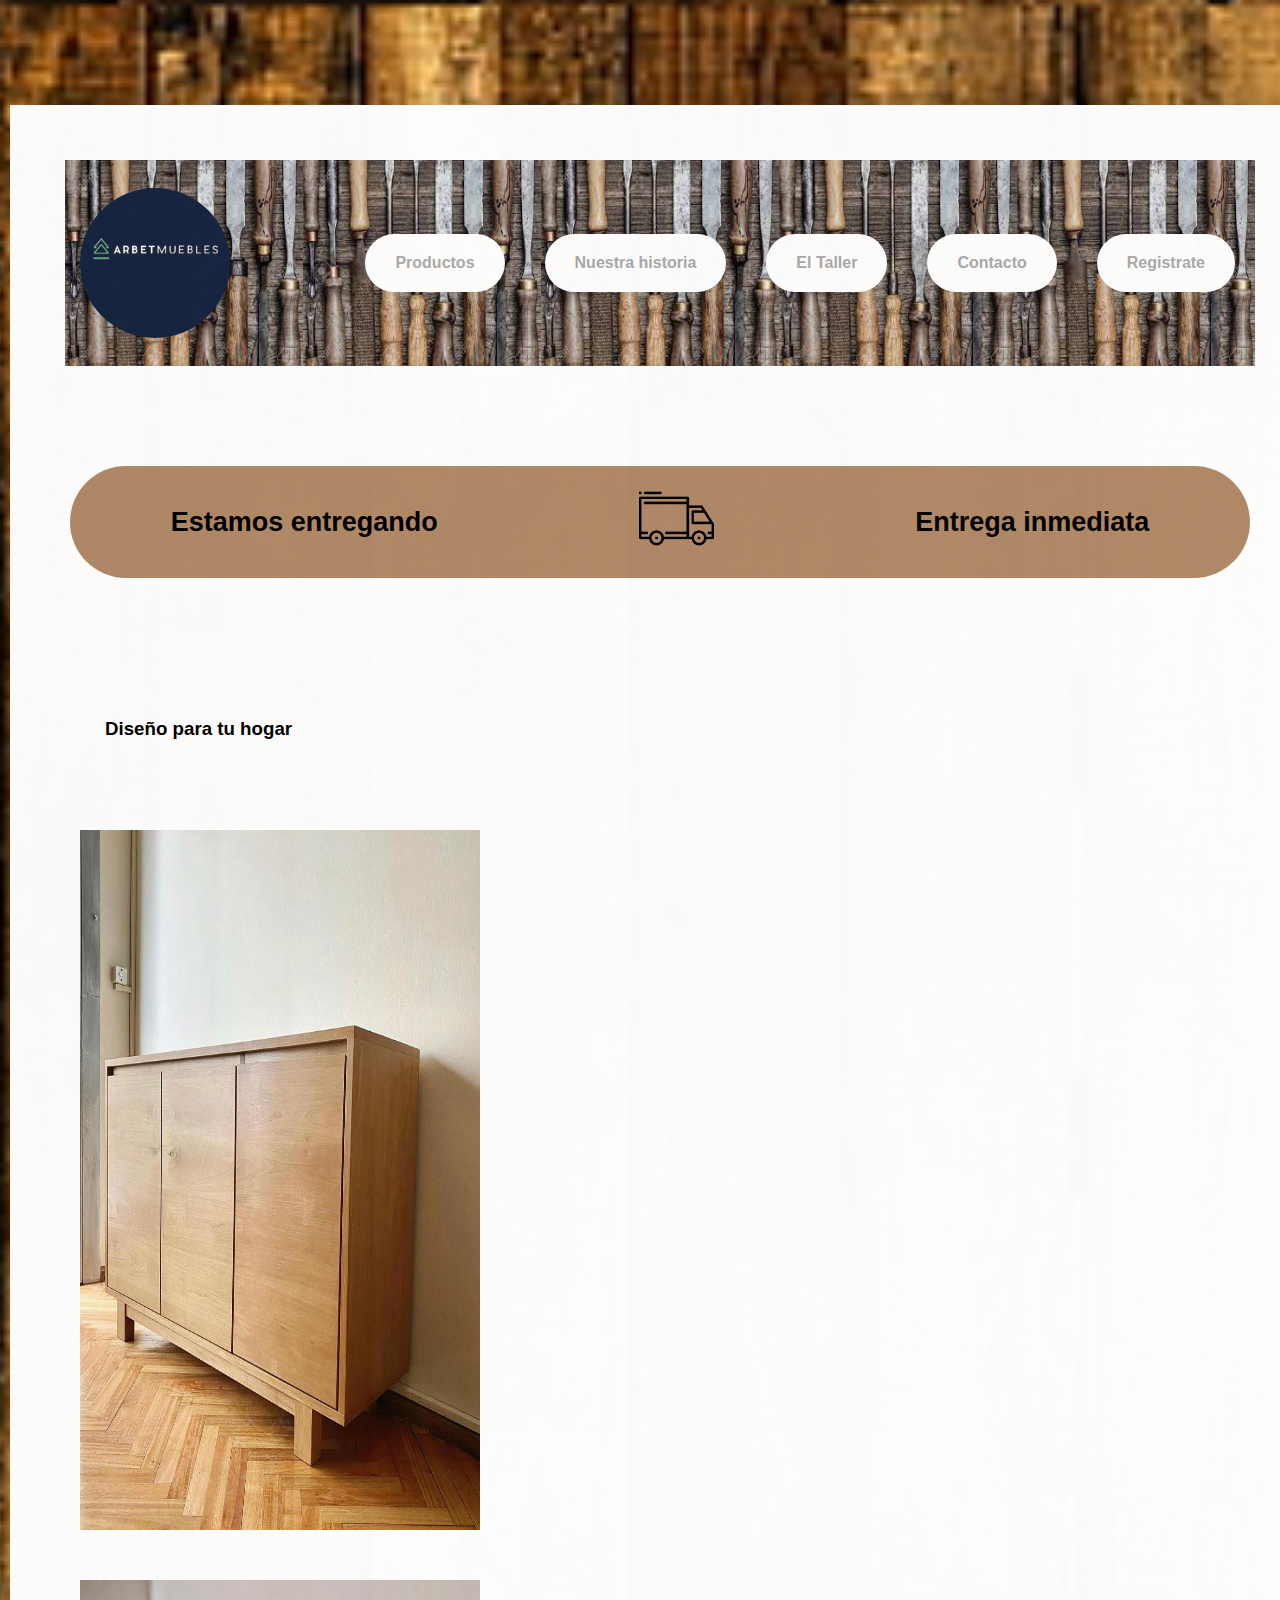
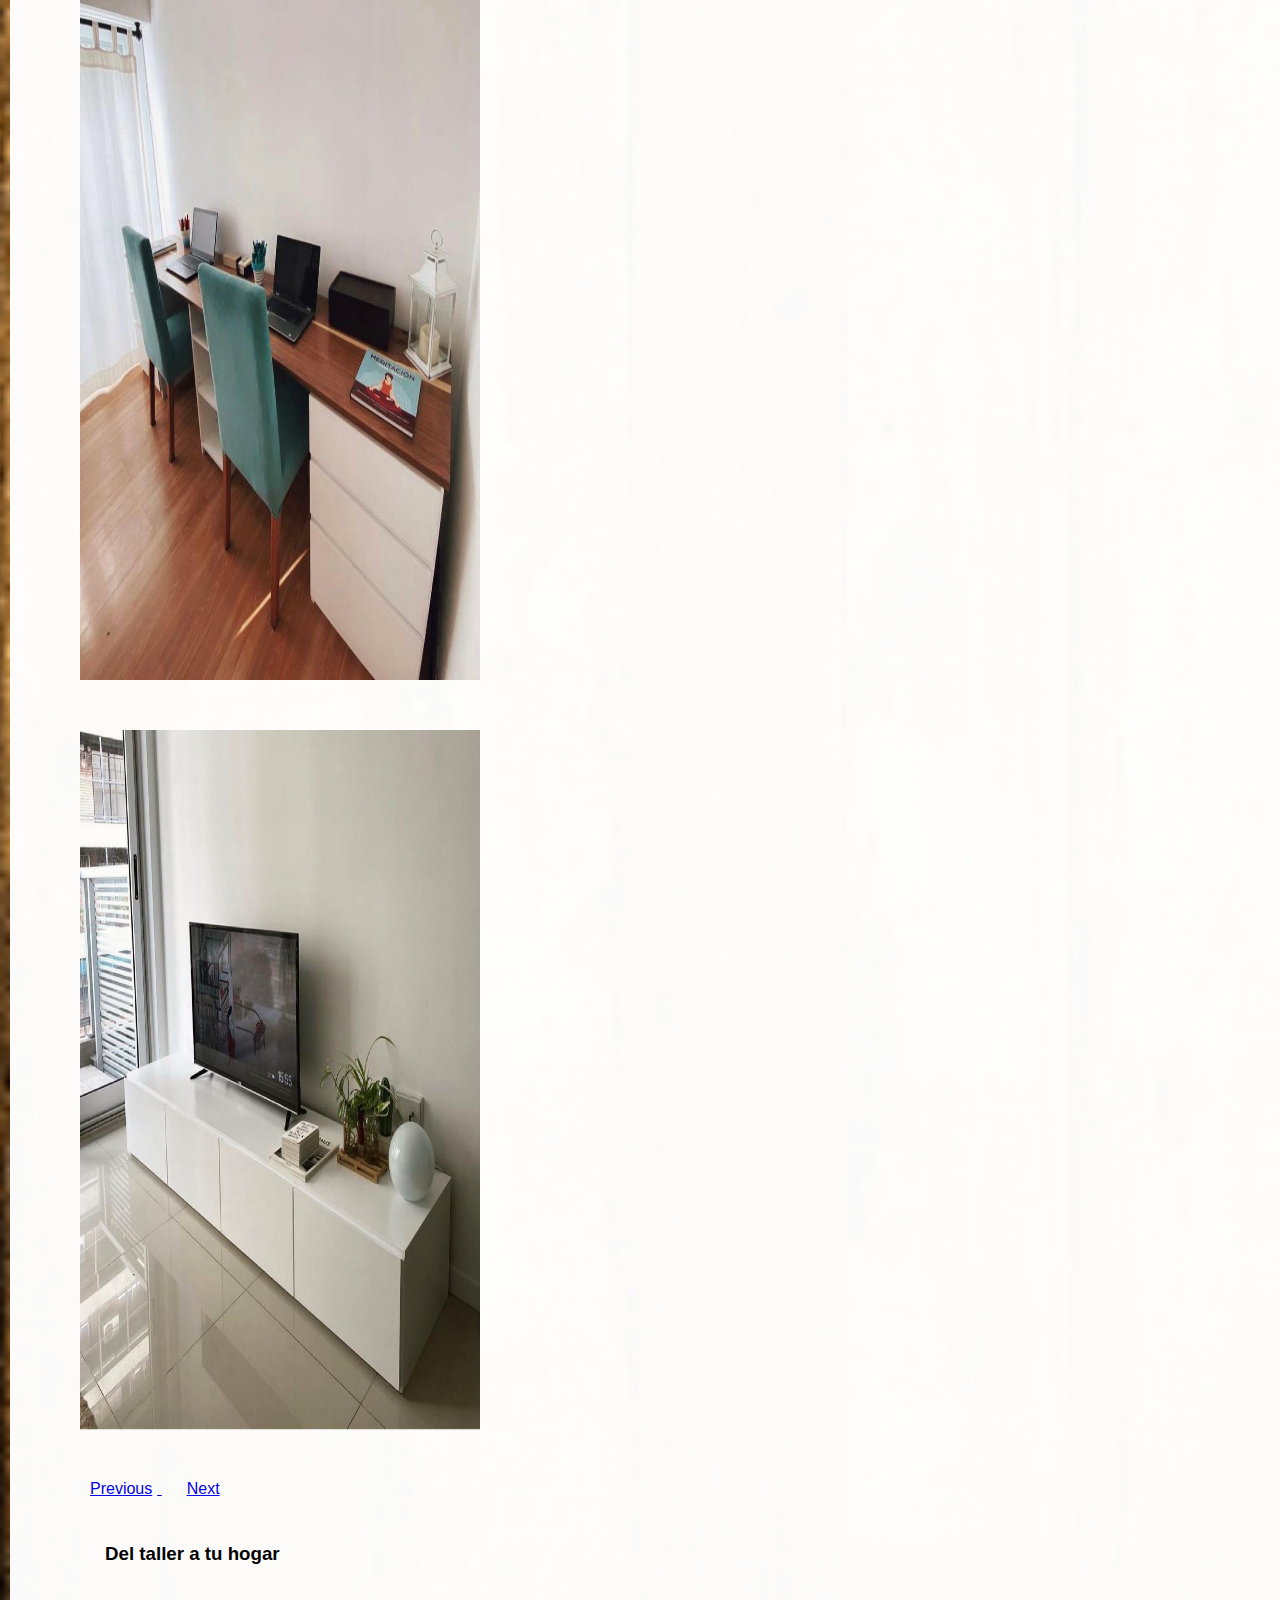
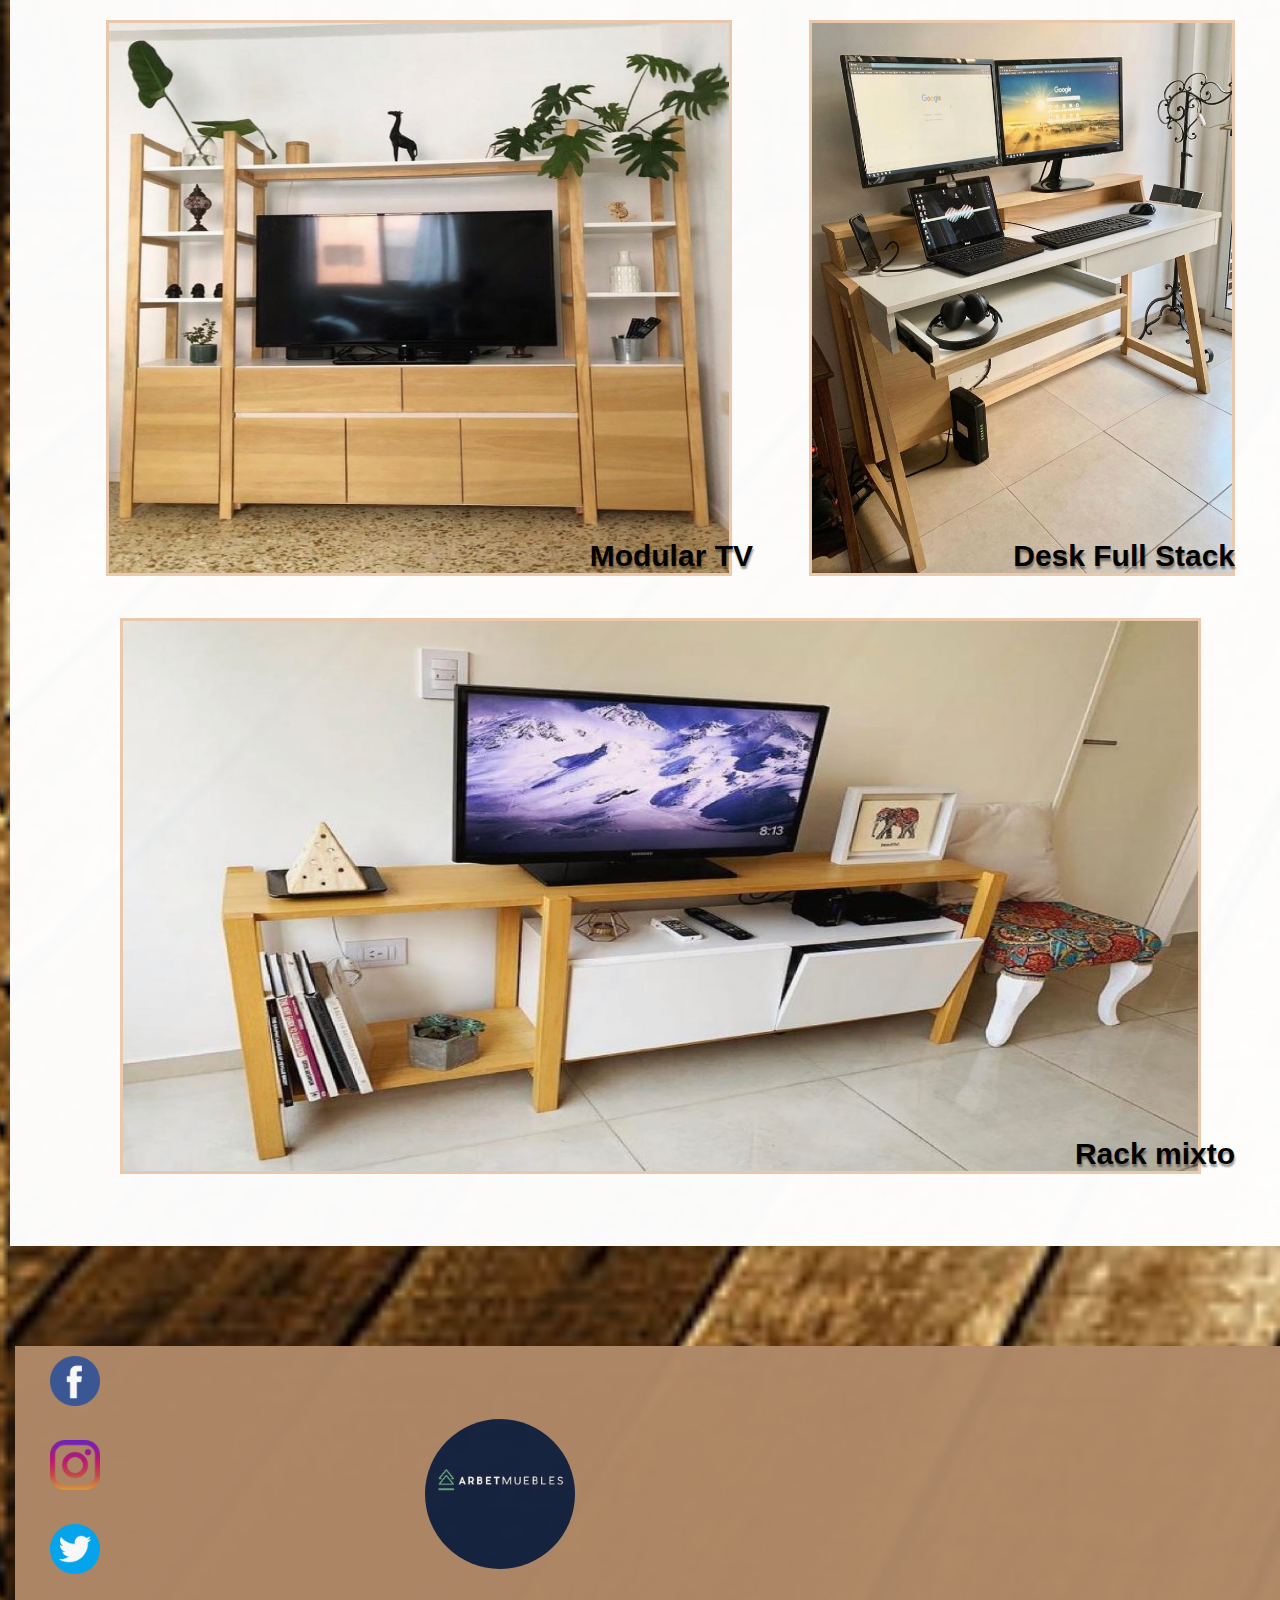
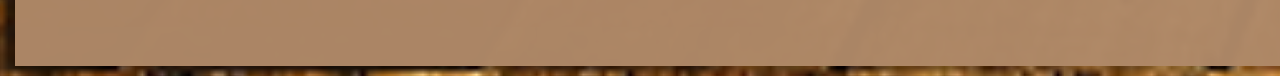
<file: index.html>
<!DOCTYPE html>
<html lang="en">
<head>
    <meta charset="UTF-8">
    <meta http-equiv="X-UA-Compatible" content="IE=edge">
    <meta name="viewport" content="width=device-width, initial-scale=1.0">
    <meta name="keywords" content="MUEBLES, DISEÑO, A MEDIDA, MADERA, ENCHAPADOS, MELAMINA, PETIRIBI, GUATAMBU">
    <meta name="description" content="Este es un sitio de una muebleria que trabaja en productos de diseño a medida de lo que solicita el cliente para los ambientes requeridos.Encontraras modelos, ideas, un poco de nuestra historia y nuestro taller.">
    

    <link href="https://cdn.jsdelivr.net/npm/bootstrap@5.1.3/dist/css/bootstrap.min.css" rel="stylesheet" integrity="sha384-1BmE4kWBq78iYhFldvKuhfTAU6auU8tT94WrHftjDbrCEXSU1oBoqyl2QvZ6jIW3" crossorigin="anonymous">
    <link rel="stylesheet" href="css/style.css">
    
    <title>Arbet - Muebles de diseño a medida</title>

</head>
<body>
    <div class="container-wood">
        <header>
            <nav>
                <div>
                    <a href="index.html"><img src="imagenes/logo Arbet.png" alt="logo Arbet" class="logo-arbet"></a>
                </div>
                <ul>
                    <li><a class="botones" href="productos.html">Productos</a></li>
                    <li><a class="botones" href="historia.html">Nuestra historia</a></li>
                    <li><a class="botones" href="taller.html">El Taller</a></li>
                    <li><a class="botones" href="contacto.html">Contacto</a></li>
                    <li><a class="botones" href="registrate.html" class="btn btn-cta">Registrate</a></li>
                </ul>
            </nav>
        </header>

        <div class="anuncio">
            <h2>Estamos entregando <div class="container-camion"><img src="imagenes/camion.png" alt="logo camion" class="camion"></div> Entrega inmediata</h2>
        </div>


        

        <h3 class="d-flex justify-content-center bd-highlight mb-2 productos">Diseño para tu hogar</h3>
          

        <section>
            <div id="carouselWithInterval" class="carousel slide" data-bs-ride="carousel">
                <div class="carousel-inner">
                  <div class="carousel-item active" data-bs-interval="10000">
                    <img src="imagenes/comoda guatambu.png" class="d-block w-100" alt="comoda guatambu">
                  </div>
                  <div class="carousel-item" data-bs-interval="2000">
                    <img src="imagenes/escritorio doble.png" class="d-block w-100" alt="escritorio doble">
                  </div>
                  <div class="carousel-item">
                    <img src="imagenes/rack hidrolakeado.png" class="d-block w-100" alt="rack hidrolaqueado">
                  </div>
                </div>
                <a class="carousel-control-prev" href="#carouselWithInterval" role="button" data-bs-slide="prev">
                  <span class="carousel-control-prev-icon" aria-hidden="true"></span>
                  <span class="visually-hidden">Previous</span>
                </a>
                <a class="carousel-control-next" href="#carouselWithInterval" role="button" data-bs-slide="next">
                  <span class="carousel-control-next-icon" aria-hidden="true"></span>
                  <span class="visually-hidden">Next</span>
                </a>
            </div>
        </section>

        <h3 class="d-flex justify-content-center bd-highlight mb-2 productos">Del taller a tu hogar</h3>

        <div class="parent">
            <div class="div1">
                <img src="imagenes/modular tv.png" class="M" alt="modular tv">
                <div class="texto-encima">Modular TV</div>
            </div>
            <div class="div2">
                <img src="imagenes/Escritorio programador.png" class="S" alt="desk full stack">
                <div class="texto-encima">Desk Full Stack</div>
            </div>
            <div class="div3">
                <img src="imagenes/rack mixto.png" class="L" alt="rack mixto">
                <div class="texto-encima">Rack mixto</div>
            </div>
        </div>

    </div>



        <footer>
            <div>
                <ul class="ul-footer">
                    <li><a href="https://www.facebook.com/arbetmuebles" target="_blank">    
                        <img src="imagenes/facebook.png" alt="logo facebook" class="redes"></a></li>
            
                    <li><a href="https://www.instagram.com/mueblesarbet/?hl=es-la" target="_blank">    
                        <img src="imagenes/instagram.png" alt="logo instagram" class="redes"></a></li>
                    
                    <li><a href="https://www.twitter.com" target="_blank">    
                        <img src="imagenes/twitter.png" alt="logo twitter" class="redes"></a></li>
                </ul>    
            </div>
    
            <div><a href="index.html"><img src="imagenes/logo Arbet.png" alt="logo Arbet" class="arbet-logo"></a>
            </div>
                
    
            <iframe src="https://www.google.com/maps/embed?pb=!1m18!1m12!1m3!1d3282.9246114269217!2d-58.46761928505137!3d-34.631345366466796!2m3!1f0!2f0!3f0!3m2!1i1024!2i768!4f13.1!3m3!1m2!1s0x95bcc98879562755%3A0xa72c6172a5971652!2sCnel.%20Ram%C3%B3n%20L.%20Falc%C3%B3n%202644%2C%20C1406GNZ%20CABA!5e0!3m2!1ses!2sar!4v1639961423208!5m2!1ses!2sar" width="400" height="300" style="border:0;" allowfullscreen="" loading="lazy"></iframe>
    
            
        </footer>

    <script src="https://cdn.jsdelivr.net/npm/@popperjs/core@2.10.2/dist/umd/popper.min.js" integrity="sha384-7+zCNj/IqJ95wo16oMtfsKbZ9ccEh31eOz1HGyDuCQ6wgnyJNSYdrPa03rtR1zdB" crossorigin="anonymous"></script>
    <script src="https://cdn.jsdelivr.net/npm/bootstrap@5.1.3/dist/js/bootstrap.min.js" integrity="sha384-QJHtvGhmr9XOIpI6YVutG+2QOK9T+ZnN4kzFN1RtK3zEFEIsxhlmWl5/YESvpZ13" crossorigin="anonymous"></script>
</body>
</html>
</file>
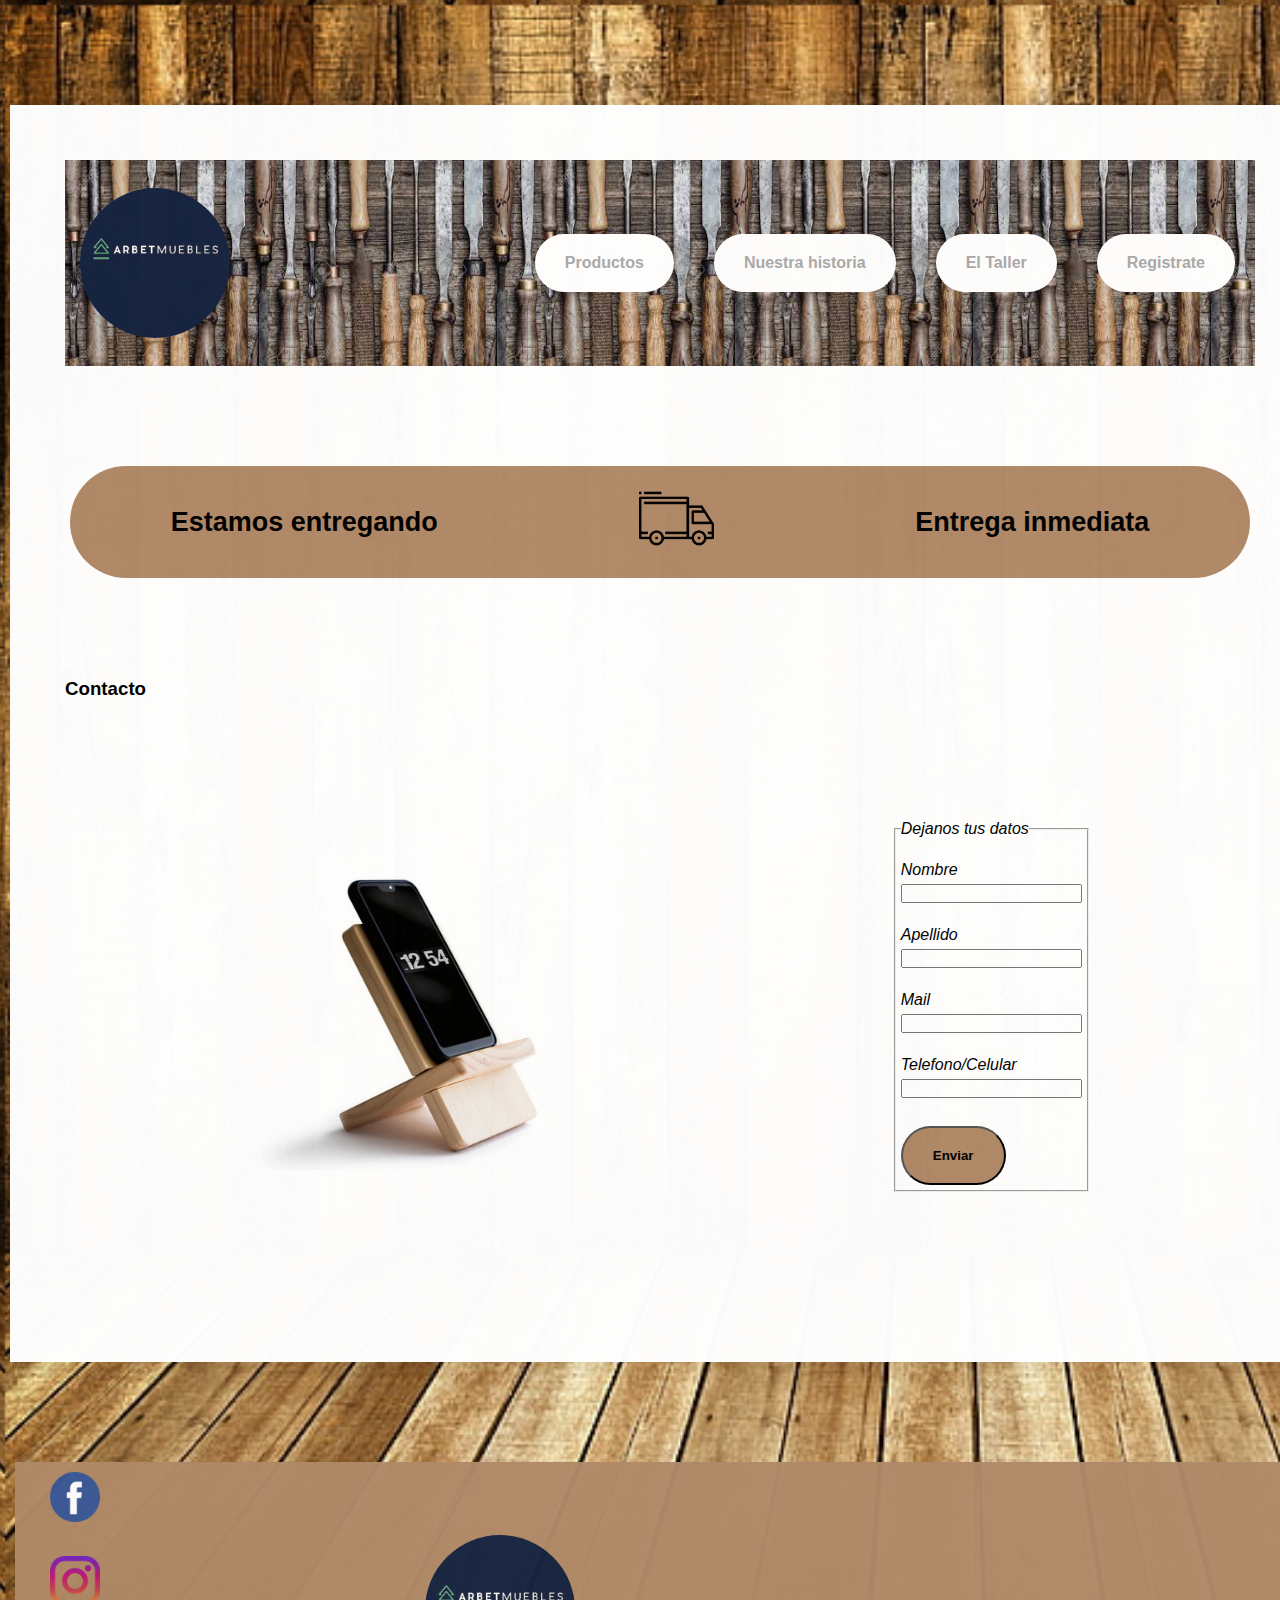
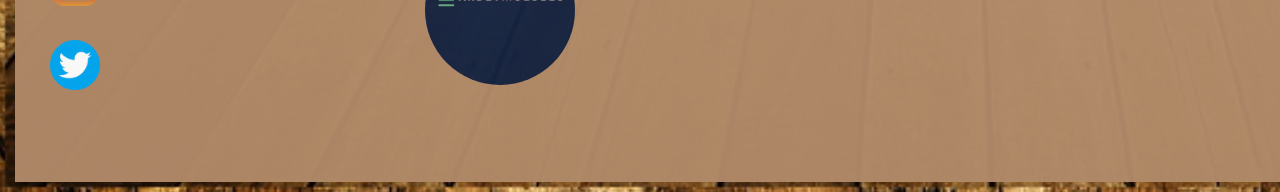
<file: contacto.html>
<!DOCTYPE html>
<html lang="en">
<head>
    <meta charset="UTF-8">
    <meta http-equiv="X-UA-Compatible" content="IE=edge">
    <meta name="viewport" content="width=device-width, initial-scale=1.0">
    <meta name="keywords" content="MUEBLES, DISEÑO, A MEDIDA, MADERA, ENCHAPADOS, MELAMINA, PETIRIBI, GUATAMBU">
    <meta name="description" content="Dejanos tus datos así podremos contactarte y definir el proyecto que siempre quisiste lucir en tu ambiente">

    <link href="https://cdn.jsdelivr.net/npm/bootstrap@5.1.3/dist/css/bootstrap.min.css" rel="stylesheet" integrity="sha384-1BmE4kWBq78iYhFldvKuhfTAU6auU8tT94WrHftjDbrCEXSU1oBoqyl2QvZ6jIW3" crossorigin="anonymous">
    <link rel="stylesheet" href="css/style.css">

    <title>Contacto - Dejanos tu contacto y nos comunicaremos con vos a la brevedad</title>
</head>
<body>
    <div class="container-wood">
        <header>
            <nav>
                <div>
                    <a href="index.html" class="logo"><img src="imagenes/logo Arbet.png" alt="logo Arbet" class="logo-arbet"></a>
                </div>
                    <ul>
                        <li><a class="botones" href="productos.html">Productos</a></li>
                        <li><a class="botones" href="historia.html">Nuestra historia</a></li>
                        <li><a class="botones" href="taller.html">El Taller</a></li>
                        <li><a class="botones" href="registrate.html" class="btn btn-cta">Registrate</a></li>
                    </ul>
            </nav>
        </header>

        <div class="anuncio">
            <h2>Estamos entregando <div class="container-camion"><img src="imagenes/camion.png" alt="logo camion" class="camion"></div> Entrega inmediata</h2>
        </div>

        <h3 class="d-flex justify-content-center bd-highlight mb-2 contacto">Contacto</h3>
          

        <section class="porta">
            <img src="./imagenes/portacelular.png" class="portacelular" alt="portacelular">
            <form class="formulario">
                <fieldset>
                <legend>Dejanos tus datos</legend>
                    <br>    
                        <label for="nombre">Nombre</label>
                    <br>
                        <input type="text" name="nombre">
                    <br><br>
                        <label for="nombre">Apellido</label>
                    <br>
                        <input type="text" name="nombre">
                    <br><br>
                        <label for="mail">Mail</label>
                    <br>
                        <input type="text" name="mail">
                    <br><br>
                    <label for="Telefono">Telefono/Celular</label>
                    <br>
                        <input type="number" name="Telefono">
                    <br>
                    <br>
                    <button class="btn btn-cta">Enviar</button>
            
                
                </fieldset>
            </form>
        </section>

    </div>
    
        <footer>
            <div>
                <ul class="ul-footer">
                    <li><a href="https://www.facebook.com/arbetmuebles" target="_blank">    
                        <img src="imagenes/facebook.png" alt="logo facebook" class="redes"></a></li>
            
                    <li><a href="https://www.instagram.com/mueblesarbet/?hl=es-la" target="_blank">    
                        <img src="imagenes/instagram.png" alt="logo instagram" class="redes"></a></li>
                    
                    <li><a href="https://www.twitter.com" target="_blank">    
                        <img src="imagenes/twitter.png" alt="logo twitter" class="redes"></a></li>
                </ul>    
            </div>
    
            <div><a href="index.html"><img src="imagenes/logo Arbet.png" alt="logo Arbet" class="arbet-logo"></a>
            </div>
                
    
            <iframe src="https://www.google.com/maps/embed?pb=!1m18!1m12!1m3!1d3282.9246114269217!2d-58.46761928505137!3d-34.631345366466796!2m3!1f0!2f0!3f0!3m2!1i1024!2i768!4f13.1!3m3!1m2!1s0x95bcc98879562755%3A0xa72c6172a5971652!2sCnel.%20Ram%C3%B3n%20L.%20Falc%C3%B3n%202644%2C%20C1406GNZ%20CABA!5e0!3m2!1ses!2sar!4v1639961423208!5m2!1ses!2sar" width="400" height="300" style="border:0;" allowfullscreen="" loading="lazy"></iframe>
    
            
        </footer>


<script src="https://cdn.jsdelivr.net/npm/@popperjs/core@2.10.2/dist/umd/popper.min.js" integrity="sha384-7+zCNj/IqJ95wo16oMtfsKbZ9ccEh31eOz1HGyDuCQ6wgnyJNSYdrPa03rtR1zdB" crossorigin="anonymous"></script>
<script src="https://cdn.jsdelivr.net/npm/bootstrap@5.1.3/dist/js/bootstrap.min.js" integrity="sha384-QJHtvGhmr9XOIpI6YVutG+2QOK9T+ZnN4kzFN1RtK3zEFEIsxhlmWl5/YESvpZ13" crossorigin="anonymous"></script>
</body>
</html>
</file>
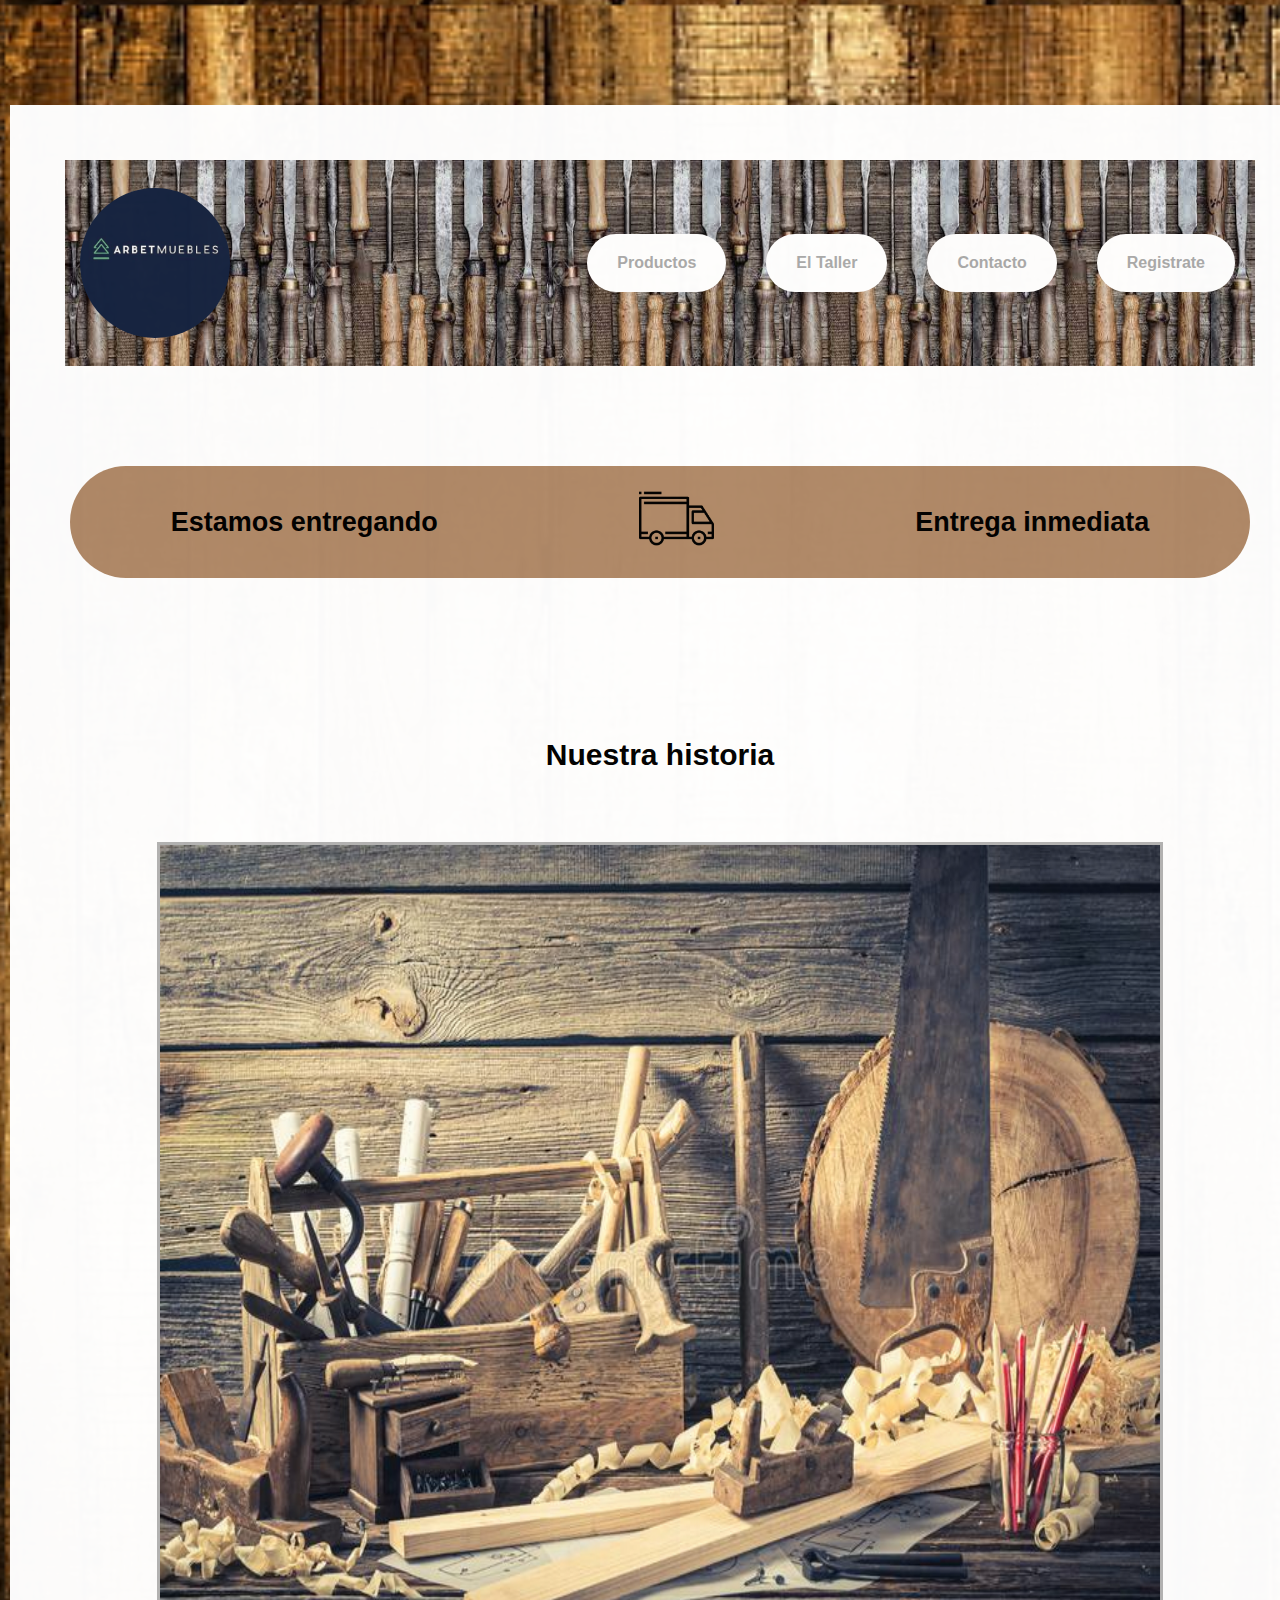
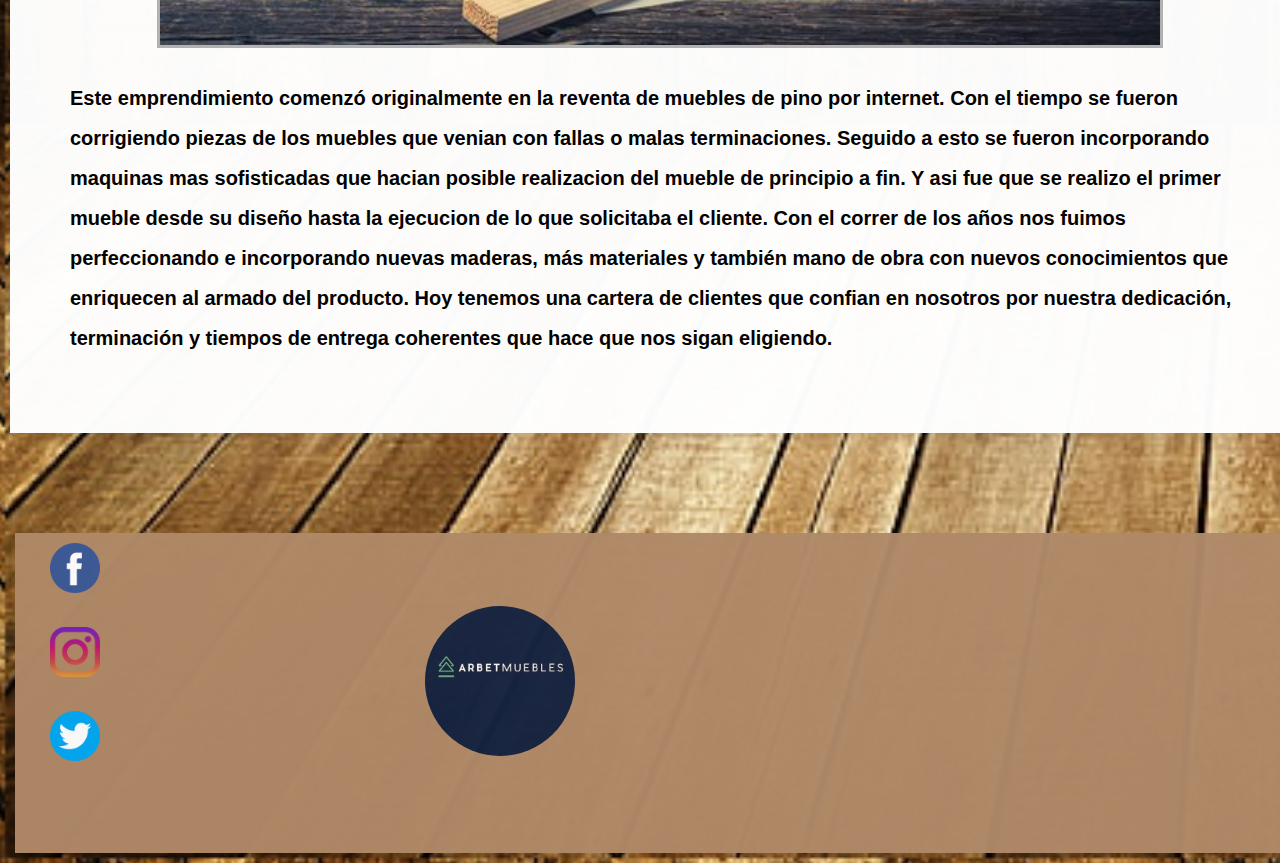
<file: historia.html>
<!DOCTYPE html>
<html lang="en">
<head>
    <meta charset="UTF-8">
    <meta http-equiv="X-UA-Compatible" content="IE=edge">
    <meta name="viewport" content="width=device-width, initial-scale=1.0">
    <meta name="keywords" content="MUEBLES, DISEÑO, A MEDIDA, MADERA, ENCHAPADOS, MELAMINA, PETIRIBI, GUATAMBU">
    <meta name="description" content="Como comenzó este proyecto de compra a venta a produccion propia con diseño propio y aporte de los clientes">

    <link href="https://cdn.jsdelivr.net/npm/bootstrap@5.1.3/dist/css/bootstrap.min.css" rel="stylesheet" integrity="sha384-1BmE4kWBq78iYhFldvKuhfTAU6auU8tT94WrHftjDbrCEXSU1oBoqyl2QvZ6jIW3" crossorigin="anonymous">
    <link rel="stylesheet" href="css/style.css">
   

    <title>Nuestra historia - Como nos convertimos en la muebleria de excelencia que hoy somos gracias a nuestros clientes</title>
</head>
<body>
    <div class="container-wood">
        <header>
            <nav>
                <div>
                    <a href="index.html" class="logo"><img src="imagenes/logo Arbet.png" alt="logo Arbet" class="logo-arbet"></a>
                </div>
                <ul>
                    <li><a class="botones" href="productos.html">Productos</a></li>
                    <li><a class="botones" href="taller.html">El Taller</a></li>
                    <li><a class="botones" href="contacto.html">Contacto</a></li>
                    <li><a class="botones" href="registrate.html" class="btn btn-cta">Registrate</a></li>
                </ul>
            </nav>
        </header>

        <div class="anuncio">
            <h2>Estamos entregando <div class="container-camion"><img src="imagenes/camion.png" alt="logo camion" class="camion"></div> Entrega inmediata</h2>
        </div>

        <h3 class="nuestra-historia">Nuestra historia</h3>
        <section>
            <div class="historia1"><img src="imagenes/herramientas varias.png" alt="taller" class="historia"></div>
        <p class="parrafo1">Este emprendimiento comenzó originalmente en la reventa de muebles de pino por internet.
             Con el tiempo se fueron corrigiendo piezas de los muebles que venian con fallas o malas terminaciones.
            Seguido a esto se fueron incorporando maquinas mas sofisticadas que hacian posible realizacion del mueble de principio a fin.
            Y asi fue que se realizo el primer mueble desde su diseño hasta la ejecucion de lo que solicitaba el cliente.
            Con el correr de los años nos fuimos perfeccionando e incorporando nuevas maderas, más materiales y también mano de obra con 
            nuevos conocimientos que enriquecen al armado del producto.
            Hoy tenemos una cartera de clientes que confian en nosotros por nuestra dedicación, terminación y tiempos de entrega coherentes
            que hace que nos sigan eligiendo.
        </p>
        </section>

    </div>

    <footer>
        <div>
            <ul class="ul-footer">
                <li><a href="https://www.facebook.com/arbetmuebles" target="_blank">    
                    <img src="imagenes/facebook.png" alt="logo facebook" class="redes"></a></li>
        
                <li><a href="https://www.instagram.com/mueblesarbet/?hl=es-la" target="_blank">    
                    <img src="imagenes/instagram.png" alt="logo instagram" class="redes"></a></li>
                
                <li><a href="https://www.twitter.com" target="_blank">    
                    <img src="imagenes/twitter.png" alt="logo twitter" class="redes"></a></li>
            </ul>    
        </div>

        <div><a href="index.html"><img src="imagenes/logo Arbet.png" alt="logo Arbet" class="arbet-logo"></a>
        </div>
            

        <iframe src="https://www.google.com/maps/embed?pb=!1m18!1m12!1m3!1d3282.9246114269217!2d-58.46761928505137!3d-34.631345366466796!2m3!1f0!2f0!3f0!3m2!1i1024!2i768!4f13.1!3m3!1m2!1s0x95bcc98879562755%3A0xa72c6172a5971652!2sCnel.%20Ram%C3%B3n%20L.%20Falc%C3%B3n%202644%2C%20C1406GNZ%20CABA!5e0!3m2!1ses!2sar!4v1639961423208!5m2!1ses!2sar" width="400" height="300" style="border:0;" allowfullscreen="" loading="lazy"></iframe>

        
    </footer>




    <script src="https://cdn.jsdelivr.net/npm/@popperjs/core@2.10.2/dist/umd/popper.min.js" integrity="sha384-7+zCNj/IqJ95wo16oMtfsKbZ9ccEh31eOz1HGyDuCQ6wgnyJNSYdrPa03rtR1zdB" crossorigin="anonymous"></script>
<script src="https://cdn.jsdelivr.net/npm/bootstrap@5.1.3/dist/js/bootstrap.min.js" integrity="sha384-QJHtvGhmr9XOIpI6YVutG+2QOK9T+ZnN4kzFN1RtK3zEFEIsxhlmWl5/YESvpZ13" crossorigin="anonymous"></script>
</body>
</html>
</file>
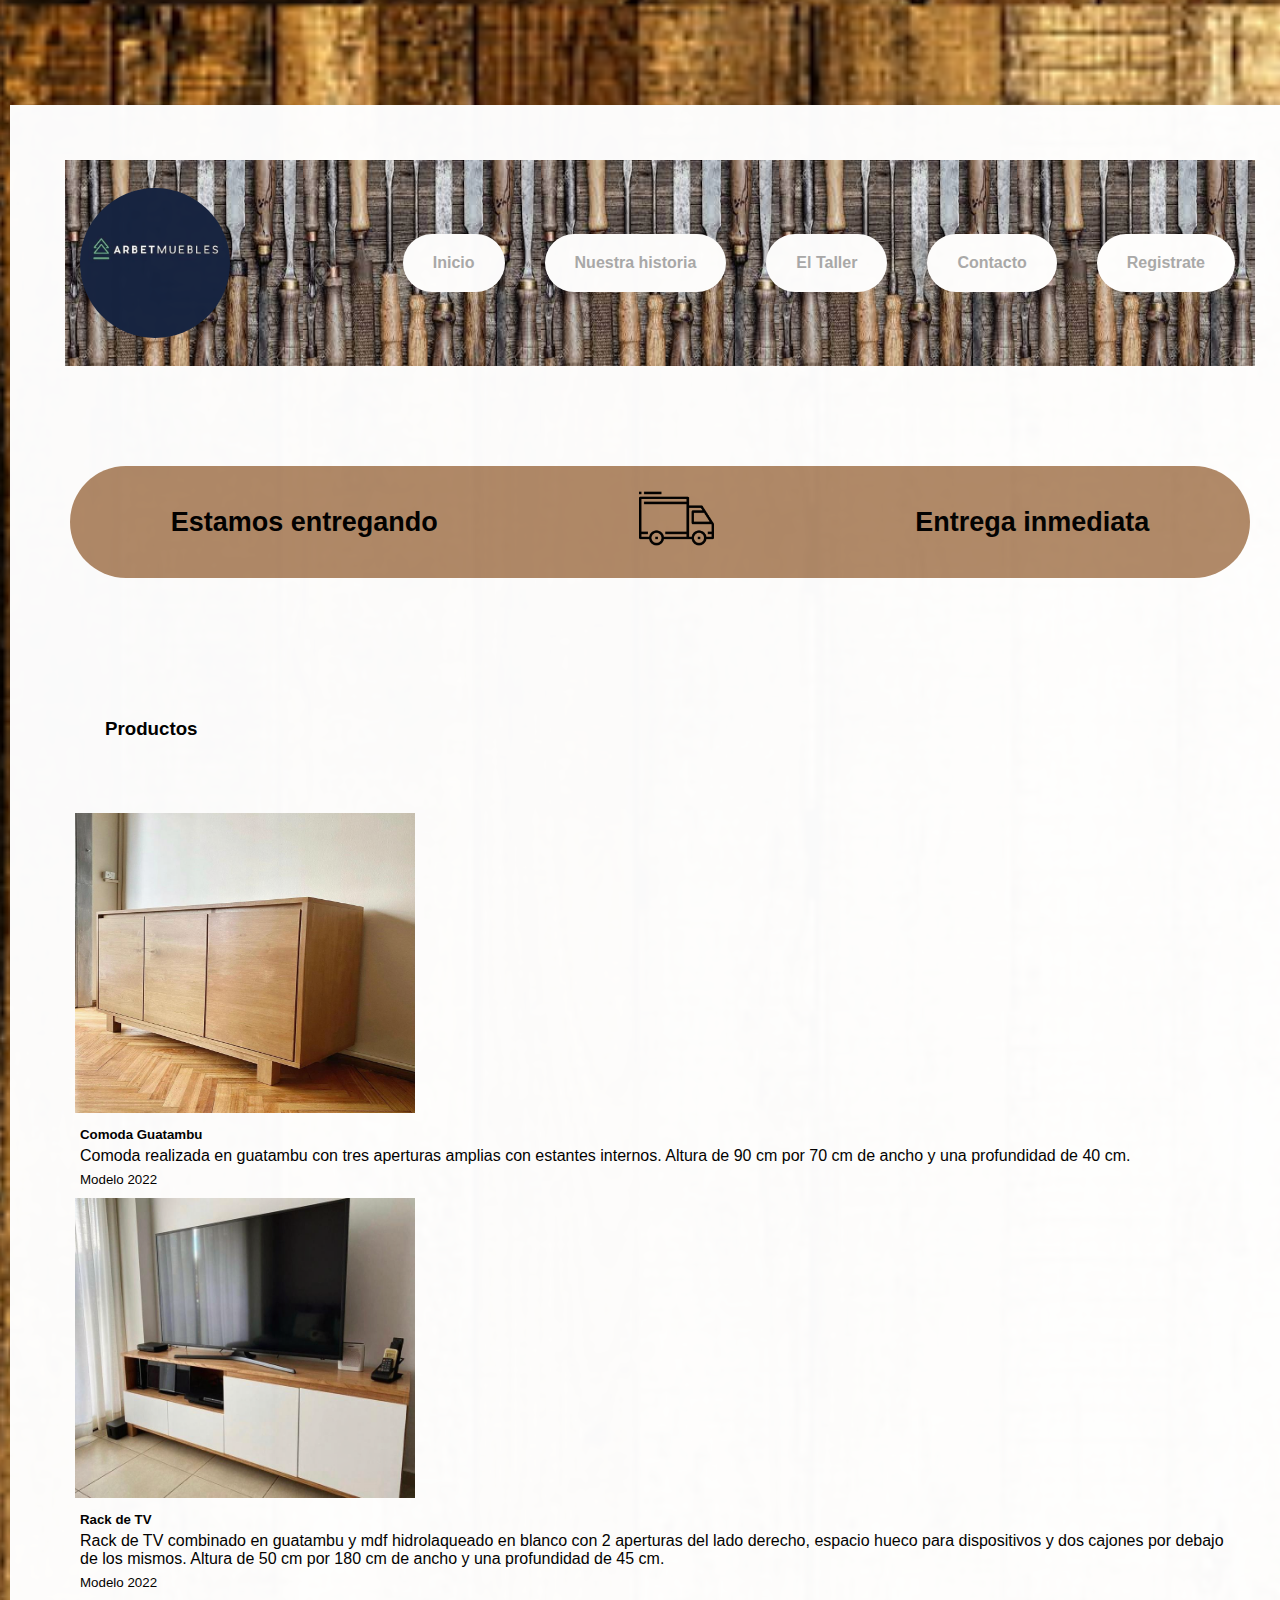
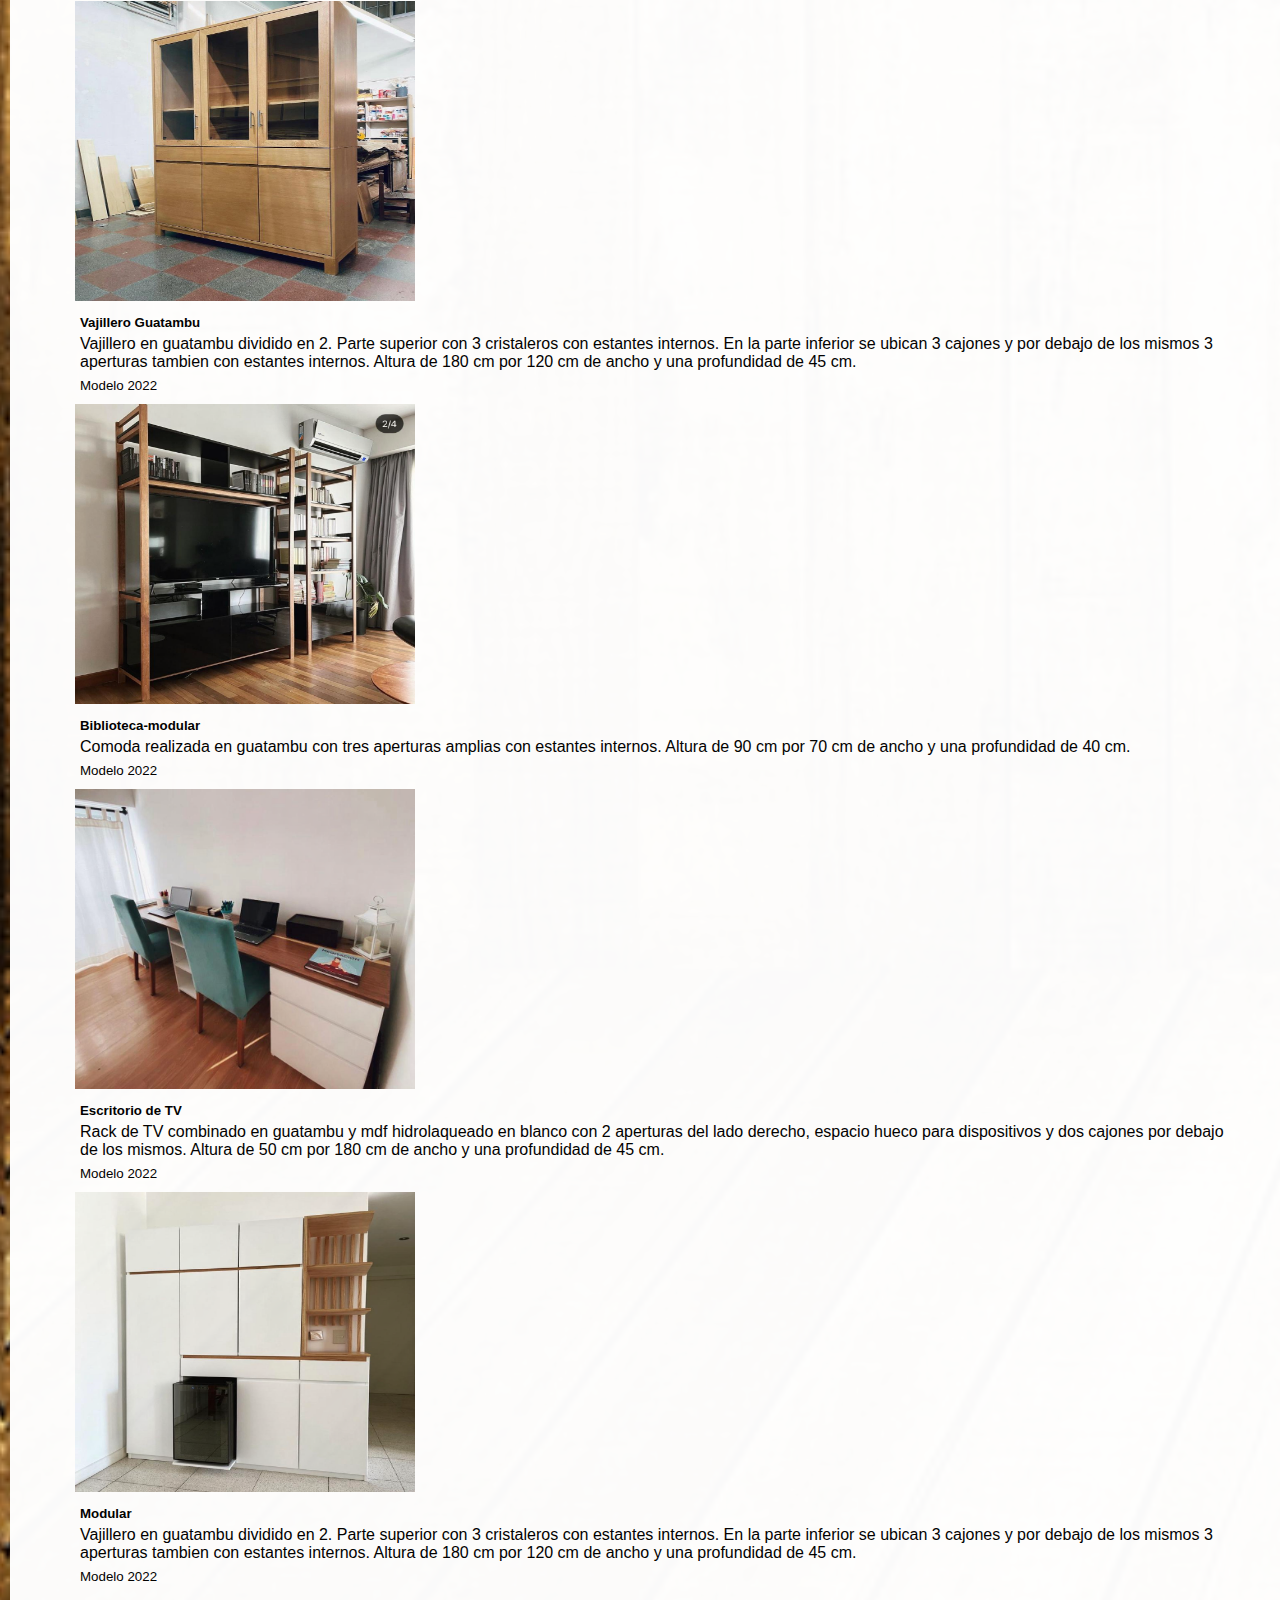
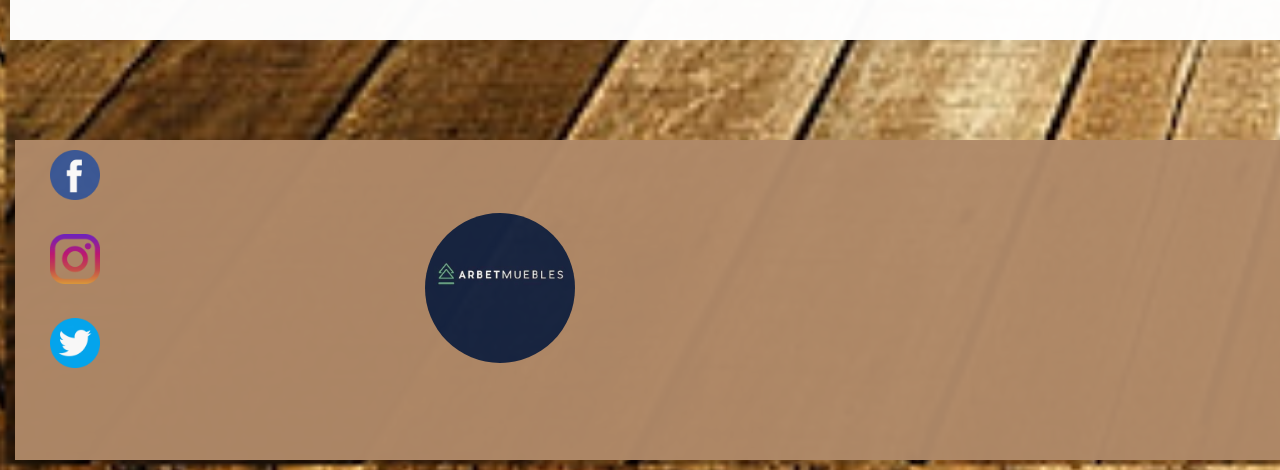
<file: productos.html>
<!DOCTYPE html>
<html lang="en">
<head>
    <meta charset="UTF-8">
    <meta http-equiv="X-UA-Compatible" content="IE=edge">
    <meta name="viewport" content="width=device-width, initial-scale=1.0">
    <meta name="keywords" content="MUEBLES, DISEÑO, A MEDIDA, MADERA, ENCHAPADOS, MELAMINA, PETIRIBI, GUATAMBU">
    <meta name="description" content="En nuestra galeria podrás ver nuestro trabajo terminado producto de un diseño y una medida especifica para cada uno de nuestros clientes. Trabajamos diferentes enchapados y el diseño más exclusivo.">

    <link href="https://cdn.jsdelivr.net/npm/bootstrap@5.1.3/dist/css/bootstrap.min.css" rel="stylesheet" integrity="sha384-1BmE4kWBq78iYhFldvKuhfTAU6auU8tT94WrHftjDbrCEXSU1oBoqyl2QvZ6jIW3" crossorigin="anonymous">
    <link rel="stylesheet" href="css/style.css">
    

    <title>Productos - Algunos de nuestros mejores trabajos para que te inspires y proyectes el tuyo!</title>
</head>
<body>
    <div class="container-wood">
        <header>
            <nav>
                <div>
                    <a href="index.html"><img src="imagenes/logo Arbet.png" alt="logo Arbet" class="logo-arbet"></a>
                </div>
                <ul>
                    <li><a class="botones" href="index.html">Inicio</a></li>
                    <li><a class="botones" href="historia.html">Nuestra historia</a></li>
                    <li><a class="botones" href="taller.html">El Taller</a></li>
                    <li><a class="botones" href="contacto.html">Contacto</a></li>
                    <li><a class="botones" href="registrate.html" class="btn btn-cta">Registrate</a></li>
                </ul>
            </nav>
        </header>

        <div class="anuncio">
            <h2>Estamos entregando <div class="container-camion"><img src="imagenes/camion.png" alt="logo camion" class="camion"></div> Entrega inmediata</h2>
        </div>


        
          <h3 class="d-flex justify-content-center bd-highlight mb-2 productos">Productos</h3>
          <a name="productos"></a>



          <div class="card-group">
            <div class="card">
              <img src="imagenes/comoda guatambu.png" class="card-img-top muebles" alt="comoda guatambu">
              <div class="card-body">
                <h5 class="card-title">Comoda Guatambu</h5>
                <p class="card-text">Comoda realizada en guatambu con tres aperturas amplias con estantes internos.
                    Altura de 90 cm por 70 cm de ancho y una profundidad de 40 cm.</p>
              </div>
              <div class="card-footer">
                <small class="text-muted">Modelo 2022</small>
              </div>
            </div>
            <div class="card">
              <img src="imagenes/rack de tv.png" class="card-img-top muebles" alt="rack de tv">
              <div class="card-body">
                <h5 class="card-title">Rack de TV</h5>
                <p class="card-text">Rack de TV combinado en guatambu y mdf hidrolaqueado en blanco con 2 aperturas del lado derecho, espacio hueco para dispositivos y dos cajones por debajo de los mismos.
                    Altura de 50 cm por 180 cm de ancho y una profundidad de 45 cm.</p>
              </div>
              <div class="card-footer">
                <small class="text-muted">Modelo 2022</small>
              </div>
            </div>
            <div class="card">
              <img src="imagenes/vajillero guatambu.png" class="card-img-top muebles" alt="Vajillero Guatambu">
              <div class="card-body">
                <h5 class="card-title">Vajillero Guatambu</h5>
                <p class="card-text">Vajillero en guatambu dividido en 2. Parte superior con 3 cristaleros con estantes internos.
                    En la parte inferior se ubican 3 cajones y por debajo de los mismos 3 aperturas tambien con estantes internos.
                    Altura de 180 cm por 120 cm de ancho y una profundidad de 45 cm.</p>
              </div>
              <div class="card-footer">
                <small class="text-muted">Modelo 2022</small>
              </div>
            </div>
          </div>

        
        
      
          <div class="card-group">
            <div class="card">
              <img src="imagenes/biblioteca-modular.png" class="card-img-top muebles" alt="biblioteca-modular">
              <div class="card-body">
                <h5 class="card-title">Biblioteca-modular</h5>
                <p class="card-text">Comoda realizada en guatambu con tres aperturas amplias con estantes internos.
                    Altura de 90 cm por 70 cm de ancho y una profundidad de 40 cm.</p>
              </div>
              <div class="card-footer">
                <small class="text-muted">Modelo 2022</small>
              </div>
            </div>
            <div class="card">
              <img src="imagenes/escritorio doble.png" class="card-img-top muebles" alt="escritorio doble">
              <div class="card-body">
                <h5 class="card-title">Escritorio de TV</h5>
                <p class="card-text">Rack de TV combinado en guatambu y mdf hidrolaqueado en blanco con 2 aperturas del lado derecho, espacio hueco para dispositivos y dos cajones por debajo de los mismos.
                    Altura de 50 cm por 180 cm de ancho y una profundidad de 45 cm.</p>
              </div>
              <div class="card-footer">
                <small class="text-muted">Modelo 2022</small>
              </div>
            </div>
            <div class="card">
              <img src="imagenes/modular.png" class="card-img-top muebles" alt="Modular">
              <div class="card-body">
                <h5 class="card-title">Modular</h5>
                <p class="card-text">Vajillero en guatambu dividido en 2. Parte superior con 3 cristaleros con estantes internos.
                    En la parte inferior se ubican 3 cajones y por debajo de los mismos 3 aperturas tambien con estantes internos.
                    Altura de 180 cm por 120 cm de ancho y una profundidad de 45 cm.</p>
              </div>
              <div class="card-footer">
                <small class="text-muted">Modelo 2022</small>
              </div>
            </div>
          </div>
        
        
        

        


        
        

    
    
    
    </div>

    <footer>
        <div>
            <ul class="ul-footer">
                <li><a href="https://www.facebook.com/arbetmuebles" target="_blank">    
                    <img src="imagenes/facebook.png" alt="logo facebook" class="redes"></a></li>
        
                <li><a href="https://www.instagram.com/mueblesarbet/?hl=es-la" target="_blank">    
                    <img src="imagenes/instagram.png" alt="logo instagram" class="redes"></a></li>
                
                <li><a href="https://www.twitter.com" target="_blank">    
                    <img src="imagenes/twitter.png" alt="logo twitter" class="redes"></a></li>
            </ul>    
        </div>

        <div><a href="index.html"><img src="imagenes/logo Arbet.png" alt="logo Arbet" class="arbet-logo"></a>
        </div>
            

        <iframe src="https://www.google.com/maps/embed?pb=!1m18!1m12!1m3!1d3282.9246114269217!2d-58.46761928505137!3d-34.631345366466796!2m3!1f0!2f0!3f0!3m2!1i1024!2i768!4f13.1!3m3!1m2!1s0x95bcc98879562755%3A0xa72c6172a5971652!2sCnel.%20Ram%C3%B3n%20L.%20Falc%C3%B3n%202644%2C%20C1406GNZ%20CABA!5e0!3m2!1ses!2sar!4v1639961423208!5m2!1ses!2sar" width="400" height="300" style="border:0;" allowfullscreen="" loading="lazy"></iframe>

        
    </footer>


    <script src="https://cdn.jsdelivr.net/npm/@popperjs/core@2.10.2/dist/umd/popper.min.js" integrity="sha384-7+zCNj/IqJ95wo16oMtfsKbZ9ccEh31eOz1HGyDuCQ6wgnyJNSYdrPa03rtR1zdB" crossorigin="anonymous"></script>
<script src="https://cdn.jsdelivr.net/npm/bootstrap@5.1.3/dist/js/bootstrap.min.js" integrity="sha384-QJHtvGhmr9XOIpI6YVutG+2QOK9T+ZnN4kzFN1RtK3zEFEIsxhlmWl5/YESvpZ13" crossorigin="anonymous"></script>
</body>
</html>
</file>
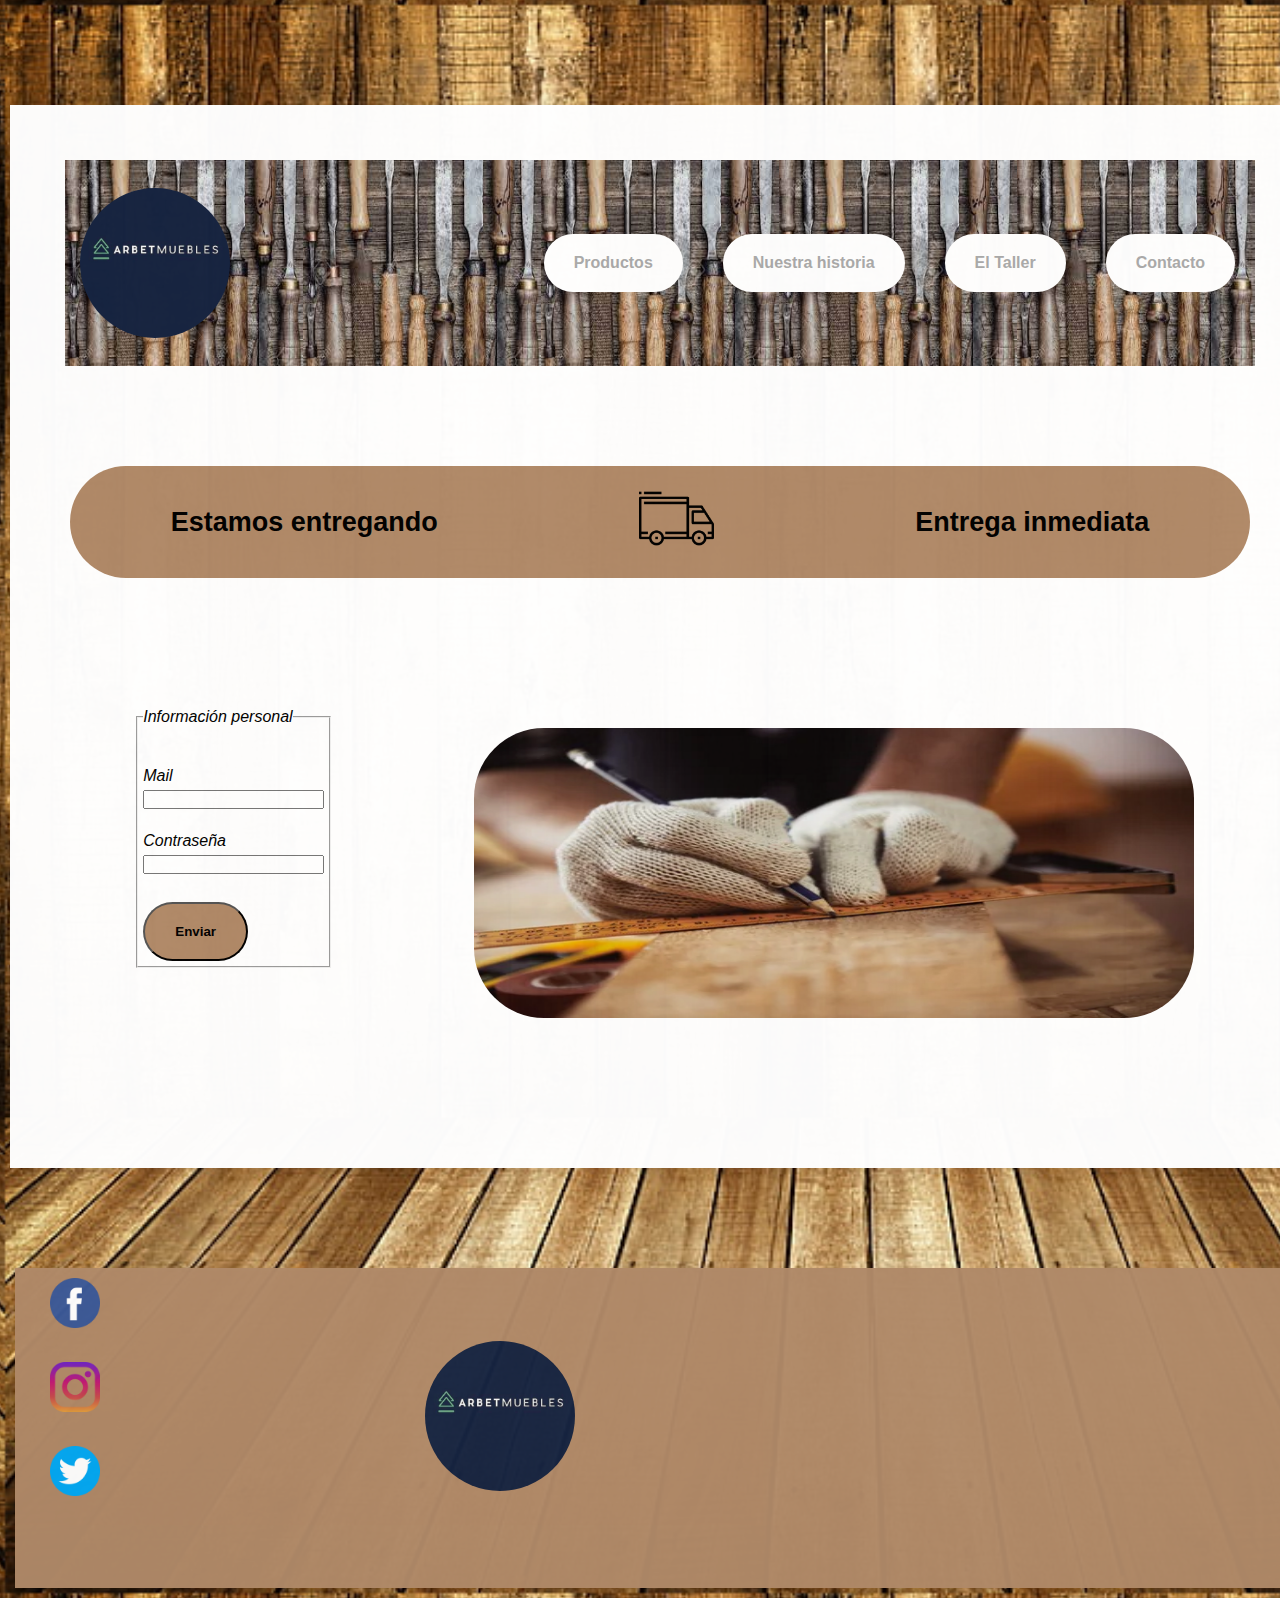
<file: registrate.html>
<!DOCTYPE html>
<html lang="en">
<head>
    <meta charset="UTF-8">
    <meta http-equiv="X-UA-Compatible" content="IE=edge">
    <meta name="viewport" content="width=device-width, initial-scale=1.0">
    <meta name="keywords" content="MUEBLES, DISEÑO, A MEDIDA, MADERA, ENCHAPADOS, MELAMINA, PETIRIBI, GUATAMBU">
    <meta name="description" content="Accedé a nuestra comunidad y aprovecha nuestros descuentos en muebles para tu casa!">
    
    <link href="https://cdn.jsdelivr.net/npm/bootstrap@5.1.3/dist/css/bootstrap.min.css" rel="stylesheet" integrity="sha384-1BmE4kWBq78iYhFldvKuhfTAU6auU8tT94WrHftjDbrCEXSU1oBoqyl2QvZ6jIW3" crossorigin="anonymous">
    <link rel="stylesheet" href="css/style.css">
    

    <title>Registrate - Forma parte de nuestra comunidad!</title>
</head>
<body>
    <div class="container-wood">
        <header>
            <nav>
                <div>
                    <a href="index.html" class="logo"><img src="imagenes/logo Arbet.png" alt="logo Arbet" class="logo-arbet"></a>
                </div>
                <ul>
                    <li><a class="botones" href="productos.html">Productos</a></li>
                    <li><a class="botones" href="historia.html">Nuestra historia</a></li>
                    <li><a class="botones" href="taller.html">El Taller</a></li>
                    <li><a class="botones" href="contacto.html" >Contacto</a></li>
                </ul>
            </nav>
        </header>

        <div class="anuncio">
            <h2>Estamos entregando <div class="container-camion"><img src="imagenes/camion.png" alt="logo camion" class="camion"></div> Entrega inmediata</h2>
        </div>

        <section class="sign">
            <form class="formulario">
                <fieldset>
                <legend>Información personal</legend>
                <br>
                <br>
                        <label for="mail">Mail</label>
                    <br>
                        <input type="text" name="mail">
                    <br><br>
                    <label for="pasword">Contraseña</label>
                    <br>
                        <input type="password" name="Contraseña">
                    <br><br>
                    <button class="btn btn-cta">Enviar</button>
                </fieldset>
            </form>
            <img src="imagenes/midiendo.png" class="proyectando" alt="hombre diseñando">
        </section>

    </div>

        <footer>
            <div>
                <ul class="ul-footer">
                    <li><a href="https://www.facebook.com/arbetmuebles" target="_blank">    
                        <img src="imagenes/facebook.png" alt="logo facebook" class="redes"></a></li>
            
                    <li><a href="https://www.instagram.com/mueblesarbet/?hl=es-la" target="_blank">    
                        <img src="imagenes/instagram.png" alt="logo instagram" class="redes"></a></li>
                    
                    <li><a href="https://www.twitter.com" target="_blank">    
                        <img src="imagenes/twitter.png" alt="logo twitter" class="redes"></a></li>
                </ul>    
            </div>
    
            <div><a href="index.html"><img src="imagenes/logo Arbet.png" alt="logo Arbet" class="arbet-logo"></a>
            </div>
                
    
            <iframe src="https://www.google.com/maps/embed?pb=!1m18!1m12!1m3!1d3282.9246114269217!2d-58.46761928505137!3d-34.631345366466796!2m3!1f0!2f0!3f0!3m2!1i1024!2i768!4f13.1!3m3!1m2!1s0x95bcc98879562755%3A0xa72c6172a5971652!2sCnel.%20Ram%C3%B3n%20L.%20Falc%C3%B3n%202644%2C%20C1406GNZ%20CABA!5e0!3m2!1ses!2sar!4v1639961423208!5m2!1ses!2sar" width="400" height="300" style="border:0;" allowfullscreen="" loading="lazy"></iframe>
    
            
        </footer>




        <script src="https://cdn.jsdelivr.net/npm/@popperjs/core@2.10.2/dist/umd/popper.min.js" integrity="sha384-7+zCNj/IqJ95wo16oMtfsKbZ9ccEh31eOz1HGyDuCQ6wgnyJNSYdrPa03rtR1zdB" crossorigin="anonymous"></script>
<script src="https://cdn.jsdelivr.net/npm/bootstrap@5.1.3/dist/js/bootstrap.min.js" integrity="sha384-QJHtvGhmr9XOIpI6YVutG+2QOK9T+ZnN4kzFN1RtK3zEFEIsxhlmWl5/YESvpZ13" crossorigin="anonymous"></script>
</body>
</html>
</file>
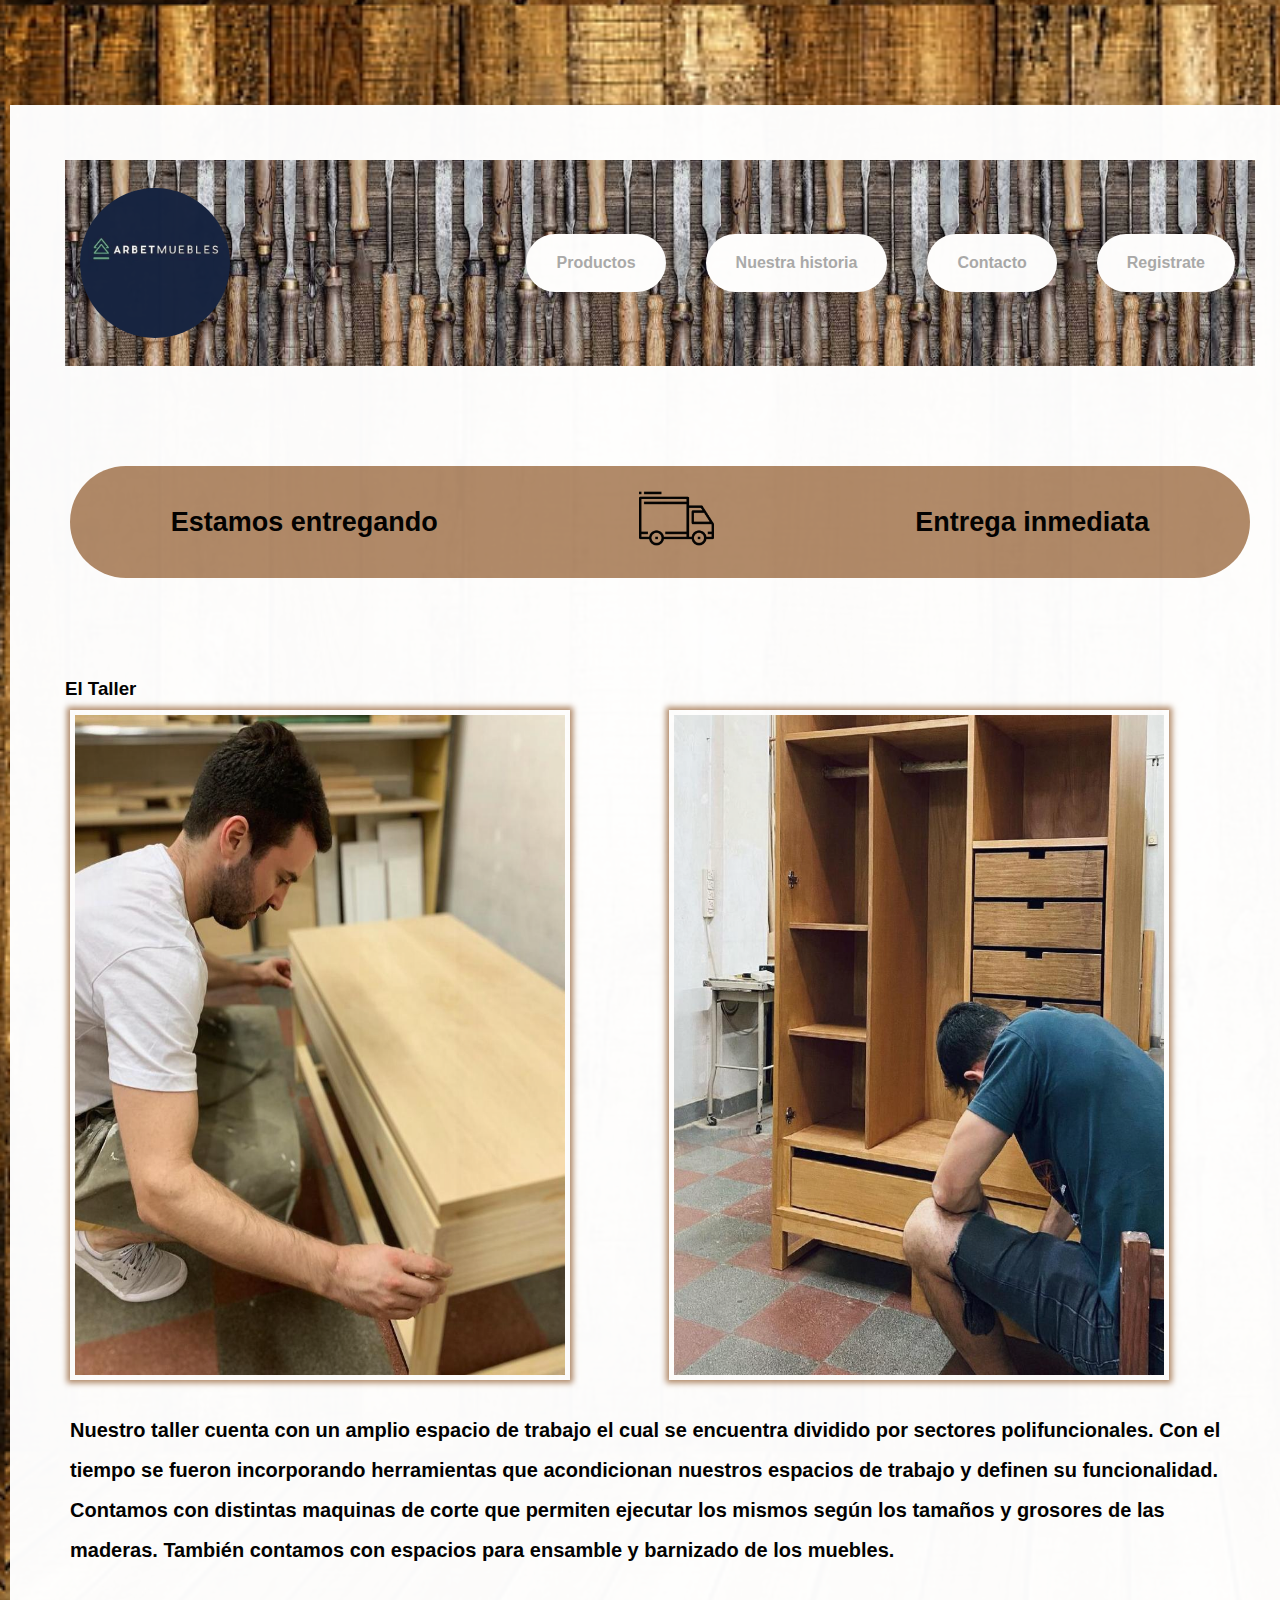
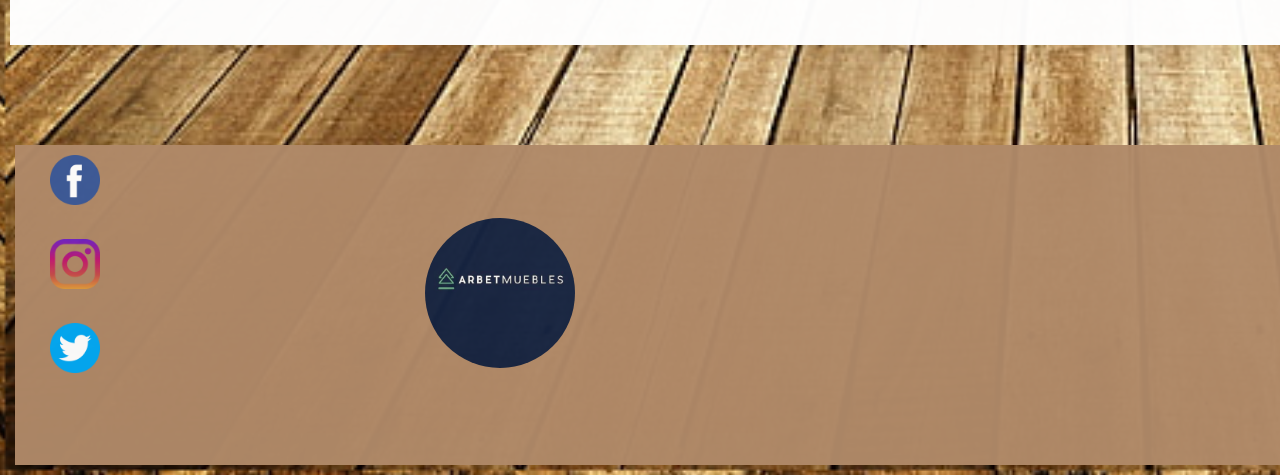
<file: taller.html>
<!DOCTYPE html>
<html lang="en">
<head>
    <meta charset="UTF-8">
    <meta http-equiv="X-UA-Compatible" content="IE=edge">
    <meta name="viewport" content="width=device-width, initial-scale=1.0">
    <meta name="keywords" content="MUEBLES, DISEÑO, A MEDIDA, MADERA, ENCHAPADOS, MELAMINA, PETIRIBI, GUATAMBU">
    <meta name="description" content=" Nuestro espacio donde ocurre la magia. El lugar donde se piensa y ejecutan todas nuestras ideas.">

    <link href="https://cdn.jsdelivr.net/npm/bootstrap@5.1.3/dist/css/bootstrap.min.css" rel="stylesheet" integrity="sha384-1BmE4kWBq78iYhFldvKuhfTAU6auU8tT94WrHftjDbrCEXSU1oBoqyl2QvZ6jIW3" crossorigin="anonymous">
    <link rel="stylesheet" href="css/style.css">
    

    <title>El taller - Lugar donde abundan herramientas, conocimiento y bastante aserrin!.</title>


</head>
<body>
    <div class="container-wood">
        <header>
            <nav>
                <div>
                    <a href="index.html" class="logo"><img src="imagenes/logo Arbet.png" alt="logo Arbet" class="logo-arbet"></a>
                </div>
                <ul>
                    <li><a class="botones" href="productos.html">Productos</a></li>
                    <li><a class="botones" href="historia.html">Nuestra historia</a></li>
                    <li><a class="botones" href="contacto.html">Contacto</a></li>
                    <li><a class="botones" href="registrate.html" class="btn btn-cta">Registrate</a></li>
                </ul>
            </nav>
        </header>

        <div class="anuncio">
            <h2>Estamos entregando <div class="container-camion"><img src="imagenes/camion.png" alt="logo camion" class="camion"></div> Entrega inmediata</h2>
        </div>


        <h3 class="d-flex justify-content-center bd-highlight mb-2 contacto">El Taller</h3>

        <div class="parent-duo">
            <div class="tallereando"><img src="imagenes/medir.png" class="trabajando" alt="midiendo"></div>
            <div class="tallereando1"><img src="imagenes/montaje.png" class="trabajando" alt="trabajando"> </div>
        </div>

        <section> 
            <p class="parrafo1">Nuestro taller cuenta con un amplio espacio de trabajo el cual se encuentra dividido por sectores polifuncionales. 
            Con el tiempo se fueron incorporando herramientas que acondicionan nuestros espacios de trabajo y definen su funcionalidad.
            Contamos con distintas maquinas de corte que permiten ejecutar los mismos según los tamaños y grosores de las maderas.
            También contamos con espacios para ensamble y barnizado de los muebles.
            </p>
        </section>
    </div>
    <footer>
        <div>
            <ul class="ul-footer">
                <li><a href="https://www.facebook.com/arbetmuebles" target="_blank">    
                    <img src="imagenes/facebook.png" alt="logo facebook" class="redes"></a></li>
        
                <li><a href="https://www.instagram.com/mueblesarbet/?hl=es-la" target="_blank">    
                    <img src="imagenes/instagram.png" alt="logo instagram" class="redes"></a></li>
                
                <li><a href="https://www.twitter.com" target="_blank">    
                    <img src="imagenes/twitter.png" alt="logo twitter" class="redes"></a></li>
            </ul>    
        </div>

        <div><a href="index.html"><img src="imagenes/logo Arbet.png" alt="logo Arbet" class="arbet-logo"></a>
        </div>
            
    
        <iframe src="https://www.google.com/maps/embed?pb=!1m18!1m12!1m3!1d3282.9246114269217!2d-58.46761928505137!3d-34.631345366466796!2m3!1f0!2f0!3f0!3m2!1i1024!2i768!4f13.1!3m3!1m2!1s0x95bcc98879562755%3A0xa72c6172a5971652!2sCnel.%20Ram%C3%B3n%20L.%20Falc%C3%B3n%202644%2C%20C1406GNZ%20CABA!5e0!3m2!1ses!2sar!4v1639961423208!5m2!1ses!2sar" width="400" height="300" style="border:0;" allowfullscreen="" loading="lazy"></iframe>

        
    </footer>




    <script src="https://cdn.jsdelivr.net/npm/@popperjs/core@2.10.2/dist/umd/popper.min.js" integrity="sha384-7+zCNj/IqJ95wo16oMtfsKbZ9ccEh31eOz1HGyDuCQ6wgnyJNSYdrPa03rtR1zdB" crossorigin="anonymous"></script>
<script src="https://cdn.jsdelivr.net/npm/bootstrap@5.1.3/dist/js/bootstrap.min.js" integrity="sha384-QJHtvGhmr9XOIpI6YVutG+2QOK9T+ZnN4kzFN1RtK3zEFEIsxhlmWl5/YESvpZ13" crossorigin="anonymous"></script>
</body>
</html>
</file>
<file: css/style.css>
ul, * {
  padding: 0;
  margin: 5px;
}

h2 {
  background-color: #B08968;
  color: black;
  font-family: Arial, Helvetica, sans-serif;
  font-size: 27px;
  display: flex;
  justify-content: space-around;
  align-items: center;
  padding: 5px;
  margin: 100px 5px;
  border-radius: 80px;
}

.el-taller, .nuestra-historia {
  color: black;
  font-size: 30px;
  font-family: Arial, Helvetica, sans-serif;
  padding: 60px;
  display: flex;
  justify-content: center;
}

.sign .formulario, .formulario {
  color: black;
  font-style: italic;
  font-family: Arial, Helvetica, sans-serif, solid;
  padding: 20px 0px;
}

.m-1 {
  margin: 8px;
}

.m-2 {
  margin: 16px;
}

.m-3 {
  margin: 24px;
}

.m-4 {
  margin: 32px;
}

.m-5 {
  margin: 40px;
}

.m-6 {
  margin: 48px;
}

.m-7 {
  margin: 56px;
}

.m-8 {
  margin: 64px;
}

.m-9 {
  margin: 72px;
}

.p-1 {
  padding: 8px;
}

.p-2 {
  padding: 16px;
}

.p-3 {
  padding: 24px;
}

.p-4 {
  padding: 32px;
}

.p-5 {
  padding: 40px;
}

.p-6 {
  padding: 48px;
}

.p-7 {
  padding: 56px;
}

.p-8 {
  padding: 64px;
}

.p-9 {
  padding: 72px;
}

.py-1 {
  padding: 8px 0;
}

.py-2 {
  padding: 16px 0;
}

.py-3 {
  padding: 24px 0;
}

.py-4 {
  padding: 32px 0;
}

.py-5 {
  padding: 40px 0;
}

.py-6 {
  padding: 48px 0;
}

.py-7 {
  padding: 56px 0;
}

.py-8 {
  padding: 64px 0;
}

.py-9 {
  padding: 72px 0;
}

.w-1 {
  width: 25%;
}

.w-2 {
  width: 50%;
}

.w-3 {
  width: 75%;
}

/* body */
body {
  font-family: Arial, Helvetica, sans-serif;
  background-image: url(../imagenes/fondo.png);
  background-size: cover;
}
@media only screen and (max-width: 599px) {
  body .anuncio {
    display: none;
  }
}
@media only screen and (max-width: 799px) {
  body .anuncio {
    display: none;
  }
}

.container-wood {
  margin: 100px auto;
  width: 1200px;
  padding: 50px;
  box-shadow: 0 0 20px 2px rgba(0, 0, 0, 0.1);
  background-color: white;
  background-size: cover;
  opacity: 98%;
}

/* fin body */
/* Inicio header */
.logo-arbet {
  width: 150px;
  height: 150px;
  border-radius: 600px;
  display: flex;
  justify-content: start;
}

header {
  margin: bottom 50px;
  padding: top;
  background-image: url(../imagenes/herramientas.png);
  background-size: 20% 100%;
}
header nav {
  display: flex;
  align-items: center;
  justify-content: space-between;
}

.botones {
  color: #eee590;
  text-decoration: none;
}

.btn.btn-cta {
  background-color: #B08968;
  color: black;
  border-radius: 50px;
  padding: 20px 30px;
  text-align: center;
  display: flex;
  align-items: center;
  justify-content: space-around;
  font-weight: bolder;
}
.btn.btn-cta:hover {
  background-color: black;
  color: white;
  border-radius: 50px;
  padding: 20px 30px;
  text-align: center;
  display: flex;
  align-items: center;
  justify-content: space-around;
  font-weight: bolder;
  box-shadow: 0 2px 10px 0 rgba 0, 0, 0, 0.6;
}
.btn:hover {
  background-color: white;
  color: black;
  border-radius: 50px;
  padding: 20px 30px;
  text-align: center;
  display: flex;
  align-items: center;
  justify-content: space-around;
  font-weight: bolder;
  box-shadow: 0 2px 10px 0 rgba 0, 0, 0, 0.6;
}

ul {
  list-style: none;
  display: flex;
  gap: 20px;
}
ul li .botones {
  background-color: white;
  color: #aaa;
  border-radius: 50px;
  padding: 20px 30px;
  text-align: center;
  display: flex;
  align-items: center;
  justify-content: space-around;
  font-weight: bolder;
}
ul li .botones:hover {
  background-color: black;
  color: white;
  border-radius: 50px;
  padding: 20px 30px;
  text-align: center;
  display: flex;
  align-items: center;
  justify-content: space-around;
  box-shadow: 0 2px 10px 0 rgba 0, 0, 0, 0.6;
}

/* fin header */
.carousel img {
  display: flex;
  justify-content: center;
  width: 400px;
  height: 700px;
  margin: 50px 0;
}

.parent {
  display: grid;
  grid-template-columns: repeat(5, 1fr);
  grid-template-rows: repeat(6, 1fr);
  grid-column-gap: 15px;
  grid-row-gap: 15px;
}

.div1 {
  grid-area: 1/1/4/4;
  position: relative;
  display: inline-block;
  text-align: center;
  font-size: 30px;
  font-family: "Gill Sans", "Gill Sans MT", Calibri, "Trebuchet MS", sans-serif;
  font-style: initial;
  font-weight: bolder;
  text-shadow: 1px 3px 2px rgba(0, 0, 0, 0.4);
  color: #4d4b4b solid;
  margin: bottom 20px;
}
.div1 .M {
  width: 620px;
  height: 550px;
  border: solid #eccaae;
  transition: all 1s;
}
.div1 .M:hover {
  transform: scale(1.1, 1.1);
  z-index: 100;
}

.div2 {
  grid-area: 1/4/4/6;
  position: relative;
  display: inline-block;
  text-align: center;
  font-size: 30px;
  font-family: "Gill Sans", "Gill Sans MT", Calibri, "Trebuchet MS", sans-serif;
  font-style: initial;
  font-weight: bolder;
  text-shadow: 1px 3px 2px rgba(0, 0, 0, 0.4);
  color: #4d4b4b solid;
  margin: bottom 20px;
}
.div2 .S {
  width: 420px;
  height: 550px;
  border: solid #eccaae;
  transition: all 1s;
}
.div2 .S:hover {
  transform: scale(1.1, 1.1);
  z-index: 100;
}

.div3 {
  grid-area: 4/1/7/6;
  position: relative;
  display: inline-block;
  text-align: center;
  font-size: 30px;
  font-family: "Gill Sans", "Gill Sans MT", Calibri, "Trebuchet MS", sans-serif;
  font-style: initial;
  font-weight: bolder;
  text-shadow: 1px 3px 2px rgba(0, 0, 0, 0.4);
  color: #4d4b4b solid;
}
.div3 .L {
  width: 1075px;
  height: 550px;
  border: solid #eccaae;
  background-position: center center;
  transition: all 2s;
}
.div3 .L:hover {
  -webkit-transform: rotateX(1deg) rotateY(180deg);
  -moz-transform: rotateX(1deg) rotateY(180deg);
  -ms-transform: rotateX(1deg) rotateY(180deg);
  -o-transform: rotateX(1deg) rotateY(180deg);
  transform: rotateX(1deg) rotateY(180deg);
  z-index: 100;
}

.texto-encima {
  position: absolute;
  bottom: 10px;
  right: 10px;
}

/* Fin Main */
/* Inicio Productos */
.muebles {
  width: 340px;
  height: 300px;
  border: none;
}

.card {
  transition: all 1s;
}
.card:hover {
  transform: scale(1.1, 1.1);
  z-index: 100;
}

.productos {
  padding: 40px;
}

/* Fin Productos */
/* Inicio anuncio */
.container-camion:hover .camion {
  width: 75px;
  height: 75px;
  transform: translateX(170px);
}

.camion {
  width: 75px;
  height: 75px;
  transition: all 2s ease-in;
}

/* Fin anuncio */
/* Inicio Nuestra historia */
.historia {
  display: flex;
  justify-content: center;
  width: 1000px;
  height: 800px;
  border: solid;
  color: #b3b3b3;
}

.historia1 {
  display: flex;
  justify-content: center;
}

.parrafo1 {
  color: black;
  font-weight: bold;
  font-size: 20px;
  font-family: Arial, Helvetica, sans-serif;
  line-height: 40px;
  padding: 20px 0px;
}

/* Fin NUestra historia */
/* Inicio Taller */
.parent-duo {
  display: grid;
  grid-template-columns: repeat(4, 1fr);
  grid-template-rows: repeat(4, 1fr);
  grid-column-gap: 8px;
  grid-row-gap: 8px;
}

.tallereando {
  grid-area: 1/1/7/3;
  -webkit-box-shadow: 0px 0px 6px 3px #B08968;
  -moz-box-shadow: 0px 0px 6px 3px #B08968;
  box-shadow: 0px 0px 6px 3px #B08968;
  width: 500px;
  height: 670px;
}

.tallereando1 {
  grid-area: 1/3/7/5;
  -webkit-box-shadow: 0px 0px 6px 3px #B08968;
  -moz-box-shadow: 0px 0px 6px 3px #B08968;
  box-shadow: 0px 0px 6px 3px #B08968;
  width: 500px;
  height: 670px;
}

.trabajando {
  width: 490px;
  height: 660px;
  /* border: solid #eccaae; */
}

/* Fin Taller */
/* Inicio Contacto */
.porta {
  padding: 70px 10px;
  margin: 20px;
  display: flex;
  justify-content: space-around;
}
.porta .portacelular {
  width: 400px;
  height: 300px;
  margin: 80px 0 0 0;
}

/* Fin Contacto */
/* Inicio Registrate */
.btn.btn-cta {
  background-color: #B08968;
  color: black;
  border-radius: 50px;
  padding: 20px 30px;
  text-align: center;
  display: flex;
  align-items: center;
  justify-content: space-around;
  font-weight: bolder;
}
.btn.btn-cta:hover {
  background-color: black;
  color: white;
  border-radius: 50px;
  padding: 20px 30px;
  text-align: center;
  display: flex;
  align-items: center;
  justify-content: space-around;
  font-weight: bolder;
  box-shadow: 0 2px 10px 0 rgba 0, 0, 0, 0.6;
}
.btn:hover {
  background-color: white;
  color: black;
  border-radius: 50px;
  padding: 20px 30px;
  text-align: center;
  display: flex;
  align-items: center;
  justify-content: space-around;
  font-weight: bolder;
  box-shadow: 0 2px 10px 0 rgba 0, 0, 0, 0.6;
}

.sign {
  display: flex;
  justify-content: space-around;
  margin: 100px 0;
}
.sign .proyectando {
  width: 60%;
  height: 290px;
  border: none;
  border-radius: 70px;
  margin: 50px 0 0 0;
  box-shadow: inset;
}

/* Fin Registrate */
/* Inicio footer */
footer {
  background-color: #B08968;
  opacity: 97%;
  display: flex;
  justify-content: space-between;
  width: 100%;
  padding: 0 0 10px 10px;
}
footer .ul-footer {
  list-style: none;
  margin: 0;
  padding: 0;
  flex-direction: column;
  align-self: flex-end;
}
footer .ul-footer li a .redes {
  margin: 0 10px;
  width: 50px;
  height: 50px;
  align-self: flex-end;
}

.arbet-logo {
  width: 150px;
  height: 150px;
  margin: 50px 0 0 0;
  border-radius: 600px;
  display: flex;
  justify-content: start;
}

/* Fin footer */

/*# sourceMappingURL=style.css.map */
</file>
